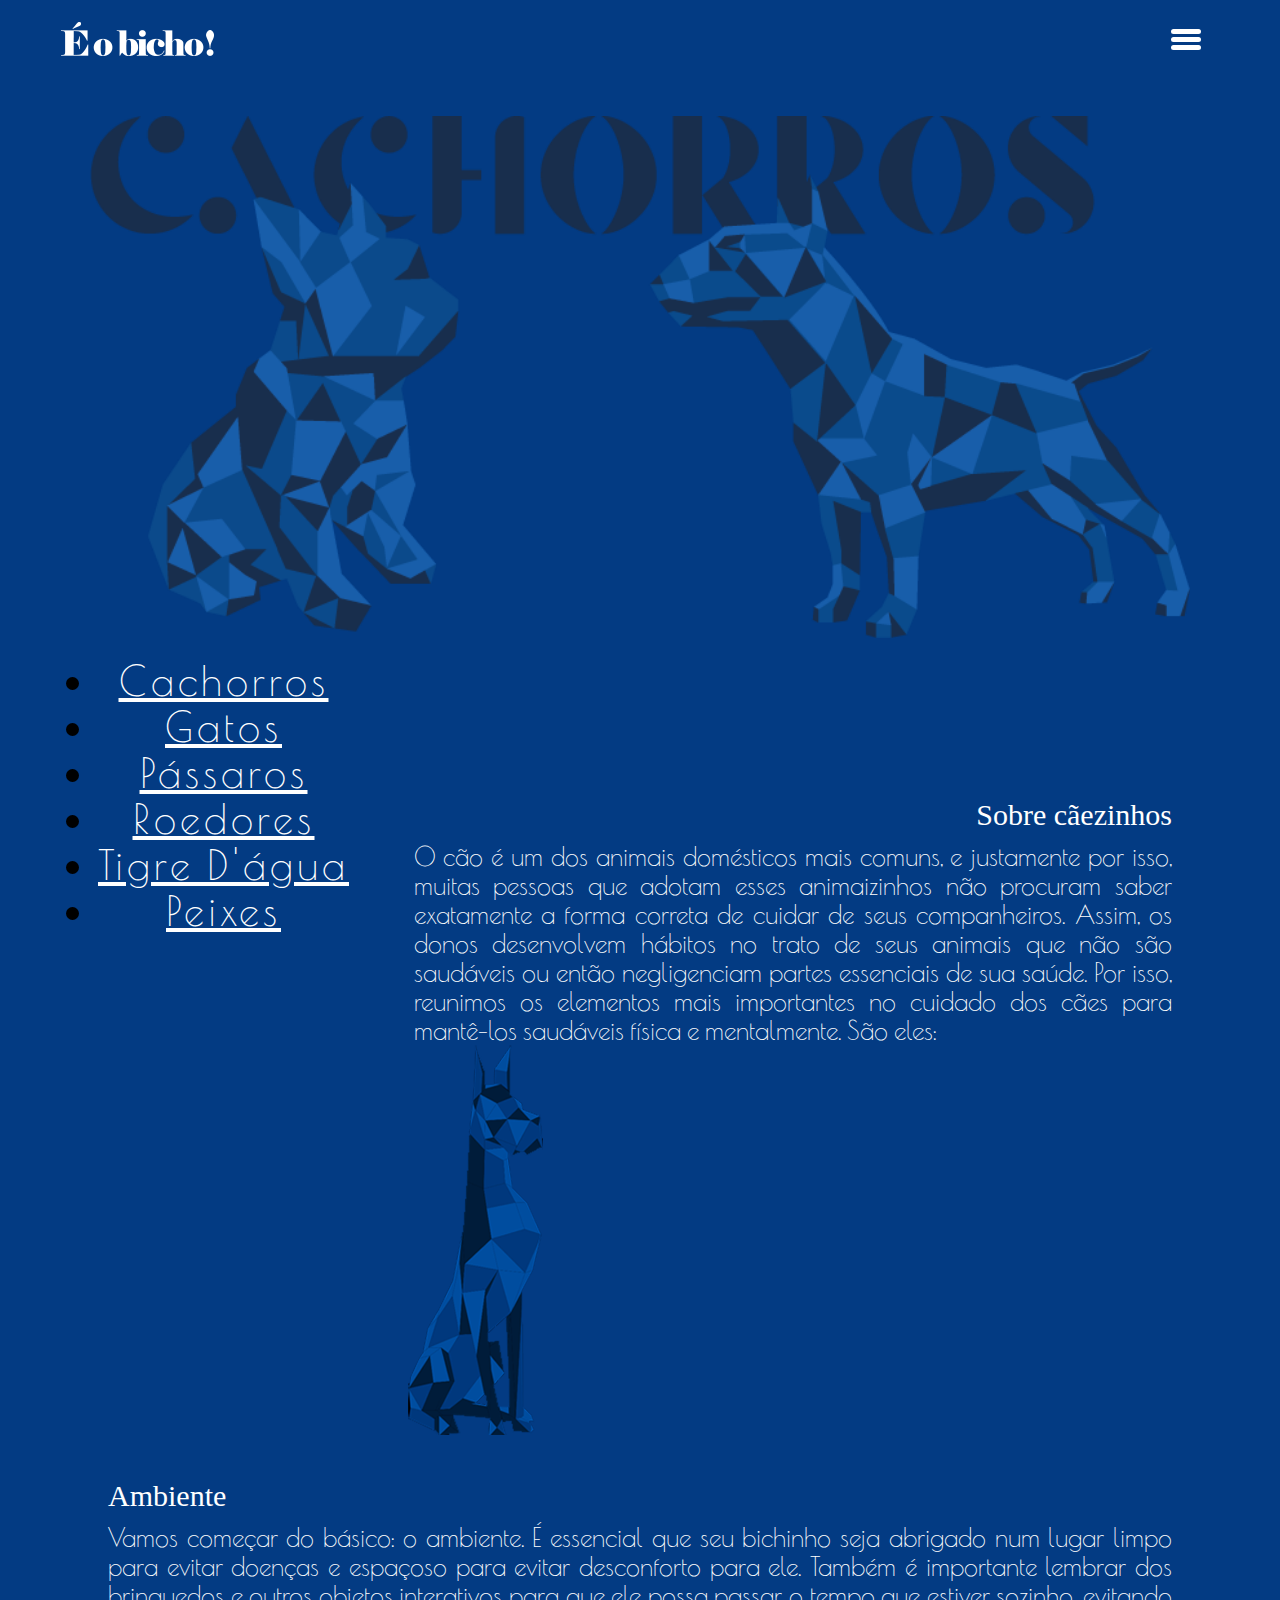
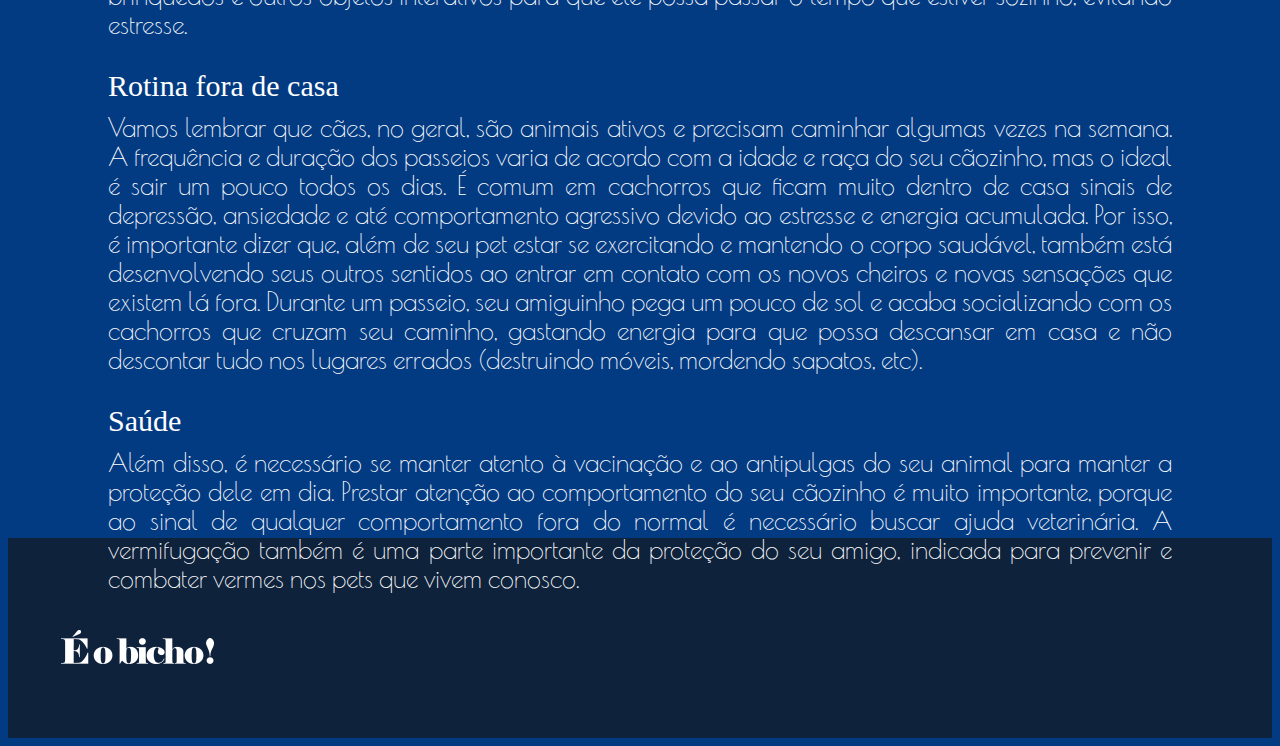
<file: ÉoBichão/index.html>
<!DOCTYPE html>
<head>
	<title>Cachorros</title>
	<link rel="stylesheet" href="https://cdn.jsdelivr.net/npm/bootstrap@4.5.3/dist/css/bootstrap.min.css" integrity="sha384-TX8t27EcRE3e/ihU7zmQxVncDAy5uIKz4rEkgIXeMed4M0jlfIDPvg6uqKI2xXr2" crossorigin="anonymous">
	<link rel="stylesheet" type="text/css" href="csscachorros.css" media="screen" />
	<link href="https://fonts.googleapis.com/css2?family=Poiret+One&display=swap" rel="stylesheet">
	<script src="https://ajax.googleapis.com/ajax/libs/jquery/3.5.1/jquery.min.js"></script>


	<style>
		.overlay {
			width: 100vw;
			height: 95vh;
			background: rgba(0, 0, 0, 0.9);
			position: absolute;
			z-index: 10;
			display: none;
			margin-top: 60px;
			color: #FFF;
			font-family: 'Poiret One';
			font-size: 40px;
	 		padding-left: 300px;
	 		padding-top: 100px;
			line-height: 100px;
		}
	</style>

	<script>
		$(function() {
			$('#menu-hamburguer #checkbox-menu').click(function() {
				$('.overlay').fadeToggle('fast');
			});
		});
	</script>

</head>

<body>

<div class="overlay">
	<ul>
			<li class="nav-item"><a class="nav-link active" href="quem somos.html">Quem Somos </a></li>
		<li class="nav-item"><a class="nav-link active" href="contato.html">Contato </a></li>
		<li class="nav-item"><a class="nav-link active" href="index.html" href="">Animais </a></li>
		<li class="nav-item"><a class="nav-link active" href="Ongs.html" href="">Ongs </a></li>
	</ul>

</div>

	<div class="logo">
		<img src="logo.png" alt="logo">
	</div>

<div  id="menu-hamburguer">
    <input type="checkbox" id="checkbox-menu">

    <label for="checkbox-menu">
      <span></span>
      <span></span>
      <span></span>
    </label>
 
</div>
	<img class="banner" src="cachorros.png" alt="cachorros">
	
  
	<div class="row-10 areamenu">
		<div class="col-12 areadomenu">
			<ul class="nav">
				<li class="nav-item">
					<a class="nav-link active" href="index.html"> Cachorros</a>
				</li>
				<li class="nav-item">
					<a class="nav-link active" href="gatos.html">Gatos</a>
				</li>
				<li class="nav-item">				
					<a class="nav-link active" href="passaros.html">Pássaros</a>
				</li>
				<li class="nav-item">
					<a class="nav-link active" href="roedores.html">Roedores</a>
				</li>
				<li class="nav-item">
					<a class="nav-link active" href="tigros.html">Tigre D'água</a>
				</li>
				<li class="nav-item">
					<a class="nav-link active" href="peixes.html">Peixes</a>
				</li>
			</ul>
		</div>
	</div>

		<div class="container-texto-1"> Sobre cãezinhos </div>
		<div class="container-texto-2">	O cão é um dos animais domésticos mais comuns,  e justamente por isso, muitas pessoas que adotam esses animaizinhos não procuram saber exatamente a forma correta de cuidar de seus companheiros. Assim, os donos desenvolvem hábitos no trato de seus animais que não são saudáveis ou então negligenciam partes essenciais de sua saúde. Por isso, reunimos os elementos mais importantes no cuidado dos cães para mantê-los saudáveis física e mentalmente. São eles:
		 </div>
	<div class="imagem-1">
		<img src="catioro.png" alt="cachorro papercraft">
		
	</div>

	<div class="container-texto-3"> Ambiente</div>
	<div class="container-texto-4">Vamos começar do básico: o ambiente. É essencial que seu bichinho seja abrigado num lugar limpo para evitar doenças e espaçoso para evitar desconforto para ele. Também é importante lembrar dos brinquedos e outros objetos interativos para que ele possa passar o tempo que estiver sozinho, evitando estresse.
</div>
<div class="texto-5">Rotina fora de casa</div>
<div class="texto-6">Vamos lembrar que cães, no geral, são animais ativos e precisam caminhar algumas vezes na semana. A frequência e duração dos passeios varia de acordo com a idade e raça do seu cãozinho, mas o ideal é sair um pouco todos os dias. É comum em cachorros que ficam muito dentro de casa sinais de depressão, ansiedade e até comportamento agressivo devido ao estresse e energia acumulada. Por isso, é importante dizer que, além de seu pet estar se exercitando e mantendo o corpo saudável, também está desenvolvendo seus outros sentidos ao entrar em contato com os novos cheiros e novas sensações que existem lá fora. Durante um passeio, seu amiguinho pega um pouco de sol e acaba socializando com os cachorros que cruzam seu caminho, gastando energia para que possa descansar em casa e não descontar tudo nos lugares errados (destruindo móveis, mordendo sapatos, etc).</div>
<div class="texto-7">Saúde</div>
<div class="texto-8">Além disso, é necessário se manter atento à vacinação e ao antipulgas do seu animal para manter a proteção dele em dia. Prestar atenção ao comportamento do seu cãozinho é muito importante, porque ao sinal de qualquer comportamento fora do normal é necessário buscar ajuda veterinária. A vermifugação também é uma parte importante da proteção do seu amigo, indicada para prevenir e combater vermes nos pets que vivem conosco.
</div>
<div class="rodape">
	<div class="logo2">
	<img src="logo.png" alt="logo">
	
</div> 
</div>
	
</body>


</html>
</file>
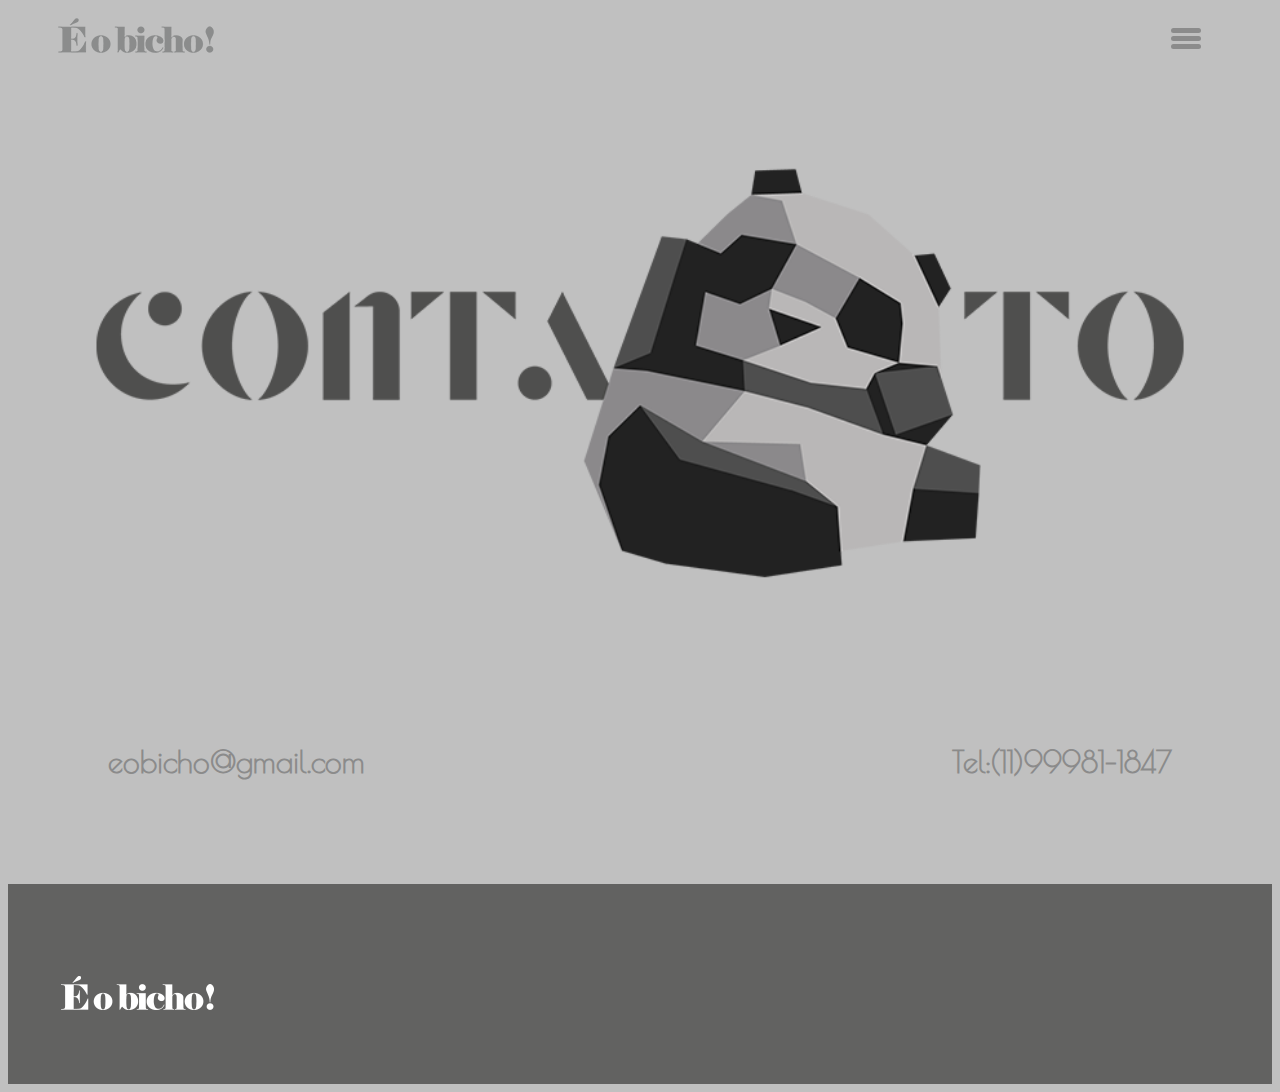
<file: ÉoBichão/contato.html>
<html>
<head>
<title> Contato </title>
<link rel="stylesheet" href="https://cdn.jsdelivr.net/npm/bootstrap@4.5.3/dist/css/bootstrap.min.css" integrity="sha384-TX8t27EcRE3e/ihU7zmQxVncDAy5uIKz4rEkgIXeMed4M0jlfIDPvg6uqKI2xXr2" crossorigin="anonymous">
	<link rel="stylesheet" type="text/css" href="cssquemsomos.css" media="screen" />
	<link href="https://fonts.googleapis.com/css2?family=Poiret+One&display=swap" rel="stylesheet">
<script src="https://ajax.googleapis.com/ajax/libs/jquery/3.5.1/jquery.min.js"></script>


	<style>
		.overlay {
			width: 100vw;
			height: 95vh;
			background: rgba(0, 0, 0, 0.9);
			position: absolute;
			z-index: 10;
			display: none;
			margin-top: 60px;
			color: #FFF;
			font-family: 'Poiret One';
			font-size: 40px;
	 		padding-left: 300px;
	 		padding-top: 100px;
			line-height: 100px;
		}
	</style>

	<script>
		$(function() {
			$('#menu-hamburguer #checkbox-menu').click(function() {
				$('.overlay').fadeToggle('fast');
			});
		});
	</script>

</head>
<body>
	<div class="overlay">
	<ul>
			<li class="nav-item"><a class="nav-link active" href="quem somos.html">Quem Somos </a></li>
		<li class="nav-item"><a class="nav-link active" href="contato.html">Contato </a></li>
		<li class="nav-item"><a class="nav-link active" href="index.html" href="">Animais </a></li>
		<li class="nav-item"><a class="nav-link active" href="Ongs.html" href="">Ongs </a></li>
	</ul>

</div>

	<div class="logo">
		<img src="logocinza.png" alt="logo">
	</div>

<div  id="menu-hamburguer">
    <input type="checkbox" id="checkbox-menu">

    <label for="checkbox-menu">
      <span></span>
      <span></span>
      <span></span>
    </label>
 
</div>
	<img class="banner" src="painel contato.png" alt="panda papercraft">
	<div class="container-texto-2"> <b>eobicho@gmail.com </b> </div><div class="container-texto-3"> <b>Tel:(11)99981-1847 </b></div>
<div class="rodape3">
	<div class="logo2">
	<img src="logo.png" alt="logo">
	
</div>
</div>
</body>
</html>
</file>
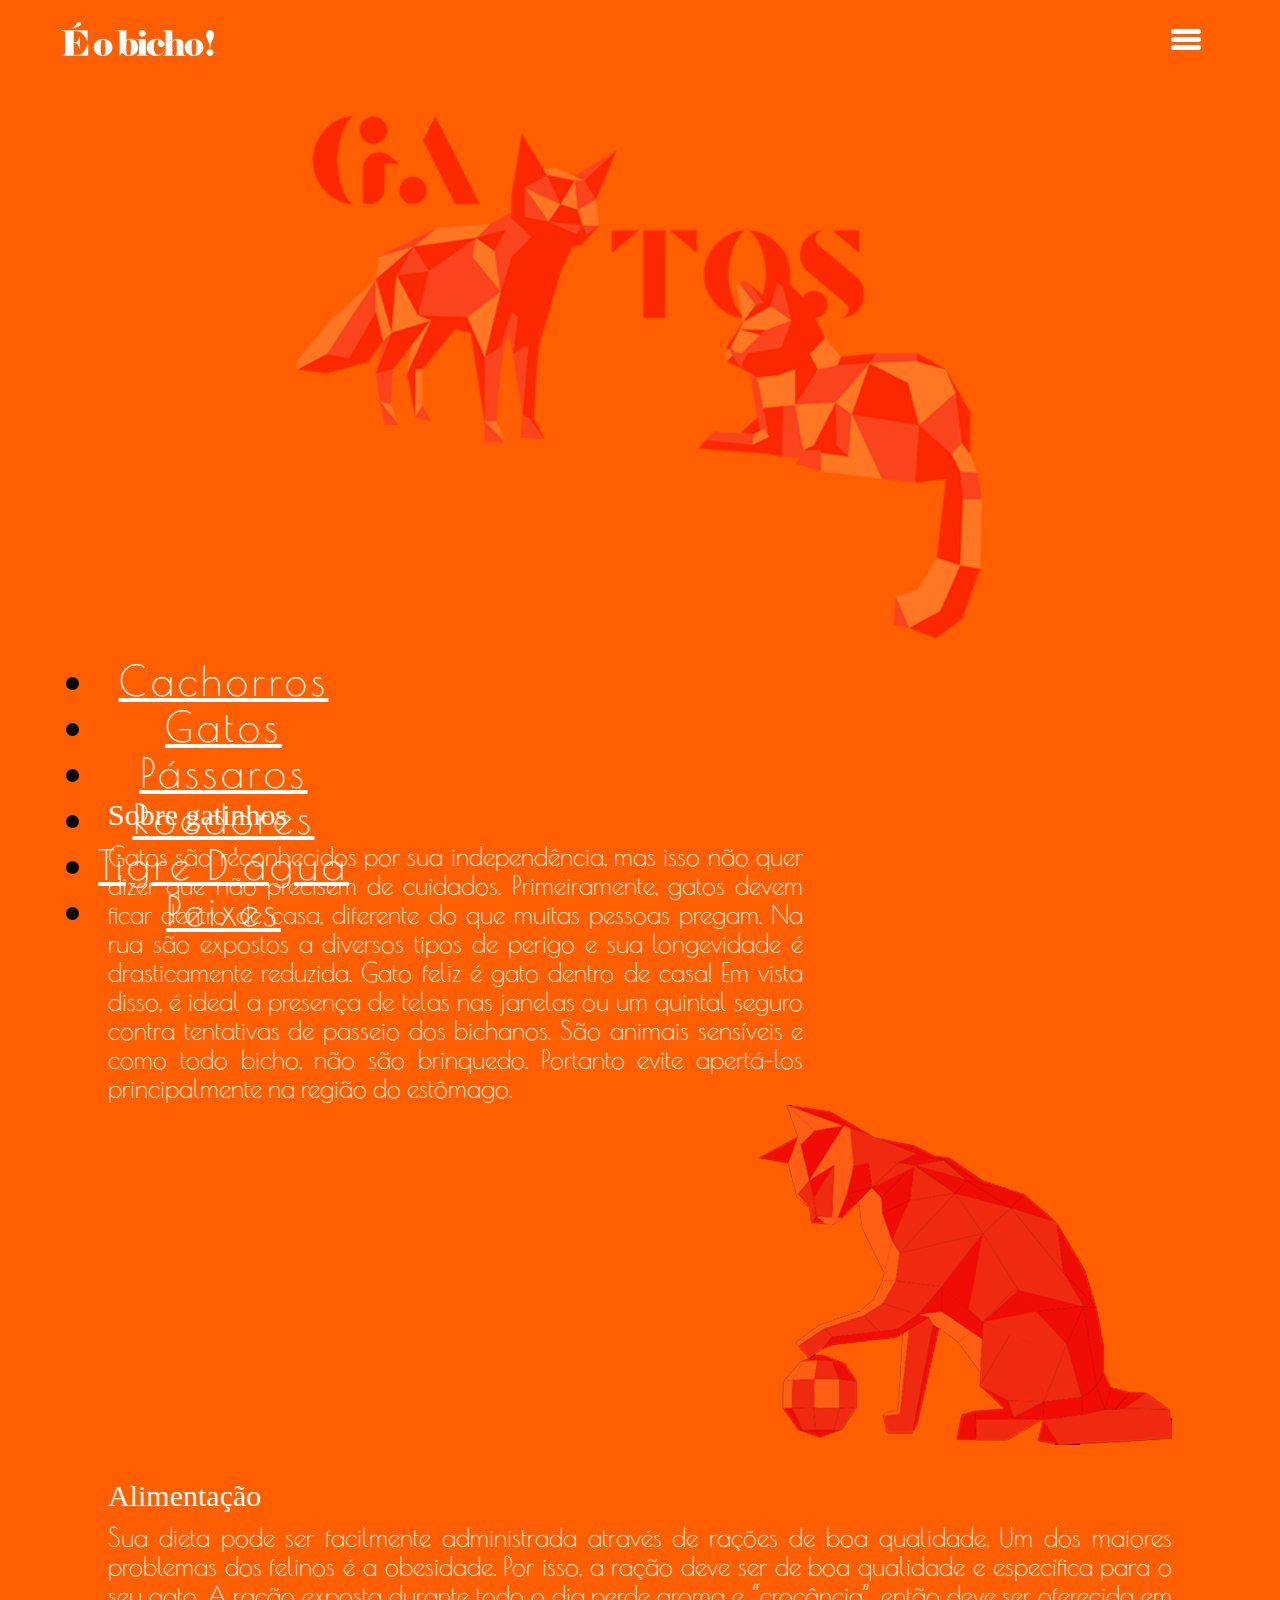
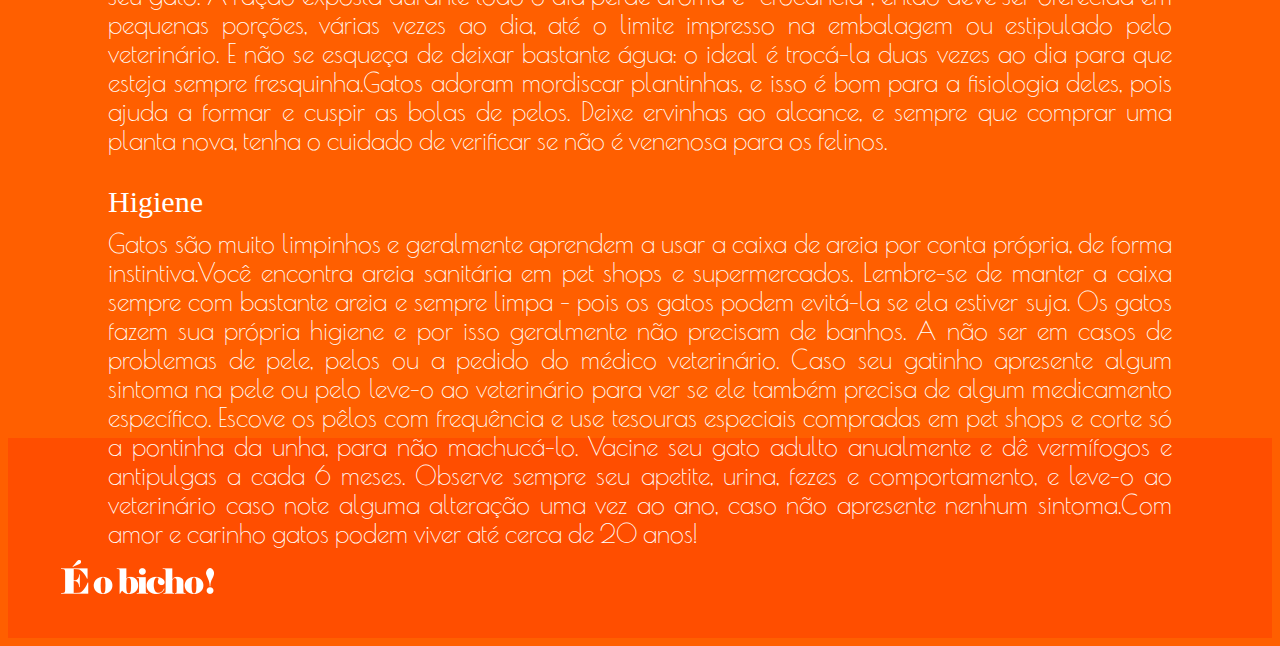
<file: ÉoBichão/gatos.html>
<!DOCTYPE html>
<head>
	<title>Gatos</title>
	<link rel="stylesheet" href="https://cdn.jsdelivr.net/npm/bootstrap@4.5.3/dist/css/bootstrap.min.css" integrity="sha384-TX8t27EcRE3e/ihU7zmQxVncDAy5uIKz4rEkgIXeMed4M0jlfIDPvg6uqKI2xXr2" crossorigin="anonymous">
	<link rel="stylesheet" type="text/css" href="cssgatos.css" media="screen" />
	<link href="https://fonts.googleapis.com/css2?family=Poiret+One&display=swap" rel="stylesheet">
<script src="https://ajax.googleapis.com/ajax/libs/jquery/3.5.1/jquery.min.js"></script>


	<style>
		.overlay {
			width: 100vw;
			height: 95vh;
			background: rgba(0, 0, 0, 0.9);
			position: absolute;
			z-index: 10;
			display: none;
			margin-top: 60px;
			color: white;
			font-family: 'Poiret One';
			font-size: 40px;
	 		padding-left: 300px;
	 		padding-top: 100px;
			line-height: 100px;
		}
	</style>

	<script>
		$(function() {
			$('#menu-hamburguer #checkbox-menu').click(function() {
				$('.overlay').fadeToggle('fast');
			});
		});
	</script>

</head>

<body>

<div class="overlay">
	<ul>
		<li class="nav-item"><a class="nav-link active" href="quem somos.html">Quem Somos </a></li>
		<li class="nav-item"><a class="nav-link active" href="contato.html">Contato </a></li>
		<li class="nav-item"><a class="nav-link active" href="index.html" href="">Animais </a></li>
		<li class="nav-item"><a class="nav-link active" href="Ongs.html" href="">Ongs </a></li>
	</ul>
</div>

	<div class="logo">
		<img src="logo.png" alt="logo">
	</div>

<div  id="menu-hamburguer">
    <input type="checkbox" id="checkbox-menu">

    <label for="checkbox-menu">
      <span></span>
      <span></span>
      <span></span>
    </label>
 
</div>
<img class="banner" src="painel gatos.png" alt="gatos">
	<div class="row-10 areamenu">
		<div class="col-12 areadomenu">
			<ul class="nav">
				<li class="nav-item">
					<a class="nav-link active" href="index.html"> Cachorros</a>
				</li>
				<li class="nav-item">
					<a class="nav-link active" href="gatos.html">Gatos</a>
				</li>
				<li class="nav-item">				
					<a class="nav-link active" href="passaros.html">Pássaros</a>
				</li>
				<li class="nav-item">
					<a class="nav-link active" href="roedores.html">Roedores</a>
				</li>
				<li class="nav-item">
					<a class="nav-link active" href="tigros.html">Tigre D'água</a>
				</li>
				<li class="nav-item">
					<a class="nav-link active" href="peixes.html">Peixes</a>
				</li>
			</ul>
		</div>
	</div>

		<div class="container-texto-1"> Sobre gatinhos </div>
		<div class="container-texto-2">Gatos são reconhecidos por sua independência, mas isso não quer dizer que não precisem de cuidados. Primeiramente, gatos devem ficar dentro de casa, diferente do que muitas pessoas pregam. Na rua são expostos a diversos tipos de perigo e sua longevidade é drasticamente reduzida. Gato feliz é gato dentro de casa! Em vista disso, é ideal a presença de telas nas janelas ou um quintal seguro contra tentativas de passeio dos bichanos. São animais sensíveis  e como todo bicho, não são brinquedo. Portanto evite apertá-los principalmente na região do estômago. </div>
		<div class="imagem-1">
		<img src="gato.png" alt="gato papercraft">
	</div>
<div class="container-texto-3"> Alimentação</div>
	<div class="container-texto-4">Sua dieta pode ser facilmente administrada através de rações de boa qualidade. Um dos maiores problemas dos felinos é a obesidade. Por isso, a ração deve ser de boa qualidade e específica para o seu gato. A ração exposta durante todo o dia perde aroma e “crocância”, então deve ser oferecida em pequenas porções, várias vezes ao dia, até o limite impresso na embalagem ou estipulado pelo veterinário. E não se esqueça de deixar bastante água: o ideal é trocá-la duas vezes ao dia para que esteja sempre fresquinha.Gatos adoram mordiscar plantinhas, e isso é bom para a fisiologia deles, pois ajuda a formar e cuspir as bolas de pelos. Deixe ervinhas ao alcance, e sempre que comprar uma planta nova, tenha o cuidado de verificar se não é venenosa para os felinos.</div>
	<div class="texto-5">Higiene</div>
<div class="texto-6">Gatos são muito limpinhos e geralmente aprendem a usar a caixa de areia por conta própria, de forma instintiva.Você encontra areia sanitária em pet shops e supermercados. Lembre-se de manter a caixa sempre com bastante areia e sempre limpa – pois os gatos podem evitá-la se ela estiver suja.
Os gatos fazem sua própria higiene e por isso geralmente não precisam de banhos. A não ser em casos de problemas de pele, pelos ou a pedido do médico veterinário.
Caso seu gatinho apresente algum sintoma na pele ou pelo leve-o ao veterinário para ver se ele também precisa de algum medicamento específico. Escove os pêlos com frequência e use tesouras especiais compradas em pet shops e corte só a pontinha da unha, para não machucá-lo.
 Vacine seu gato adulto anualmente e dê vermífogos e antipulgas a cada 6 meses. Observe sempre seu apetite, urina, fezes e comportamento, e leve-o ao veterinário caso note alguma alteração uma vez ao ano, caso não apresente nenhum sintoma.Com amor e carinho gatos podem viver até cerca de 20 anos!
</div>
<div class="rodape">
	<div class="logo2">
	<img src="logo.png" alt="logo">
	
</div>
</div>
</body>
</html>
</file>
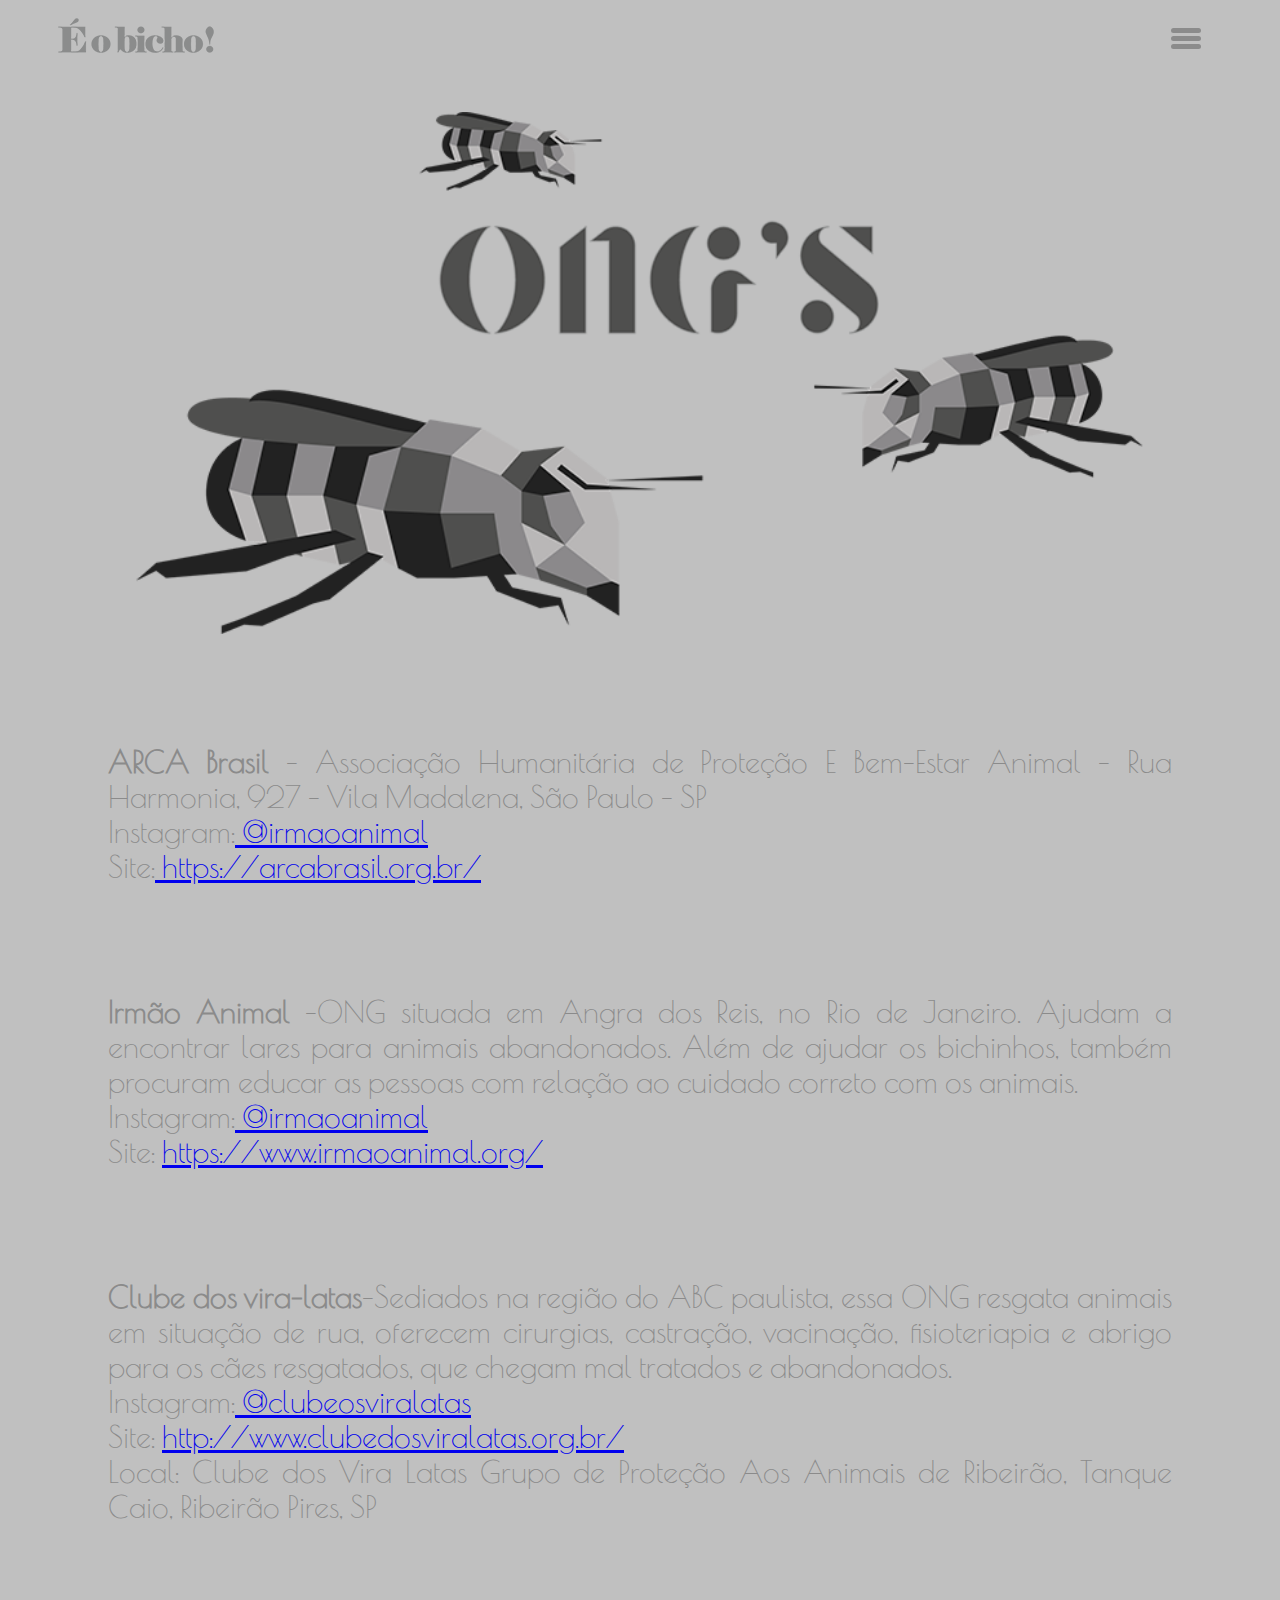
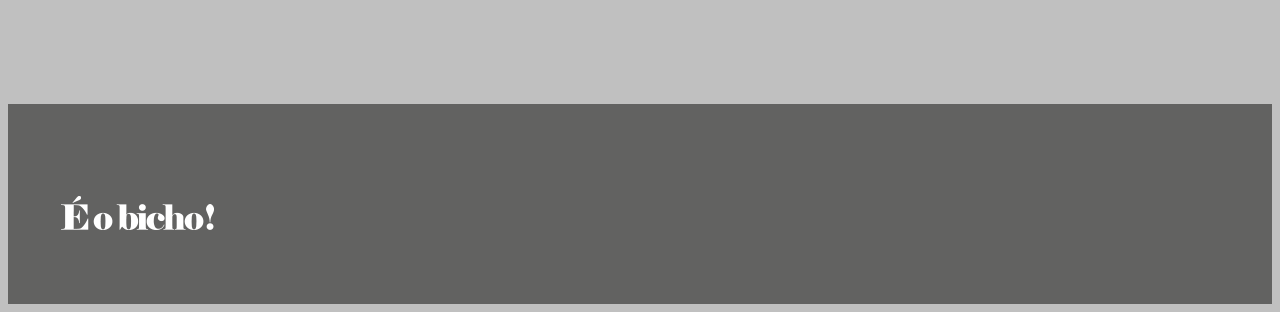
<file: ÉoBichão/ongs.html>
<html>
<head>
<title> Ongs </title>
<link rel="stylesheet" href="https://cdn.jsdelivr.net/npm/bootstrap@4.5.3/dist/css/bootstrap.min.css" integrity="sha384-TX8t27EcRE3e/ihU7zmQxVncDAy5uIKz4rEkgIXeMed4M0jlfIDPvg6uqKI2xXr2" crossorigin="anonymous">
	<link rel="stylesheet" type="text/css" href="cssquemsomos.css" media="screen" />
	<link href="https://fonts.googleapis.com/css2?family=Poiret+One&display=swap" rel="stylesheet">
<script src="https://ajax.googleapis.com/ajax/libs/jquery/3.5.1/jquery.min.js"></script>


	<style>
		.overlay {
			width: 100vw;
			height: 95vh;
			background: rgba(0, 0, 0, 0.9);
			position: absolute;
			z-index: 10;
			display: none;
			margin-top: 60px;
			color: #FFF;
			font-family: 'Poiret One';
			font-size: 40px;
	 		padding-left: 300px;
	 		padding-top: 100px;
			line-height: 100px;
		}
	</style>

	<script>
		$(function() {
			$('#menu-hamburguer #checkbox-menu').click(function() {
				$('.overlay').fadeToggle('fast');
			});
		});
	</script>

</head>
<body>
	<div class="overlay">
	<ul>
			<li class="nav-item"><a class="nav-link active" href="quem somos.html">Quem Somos </a></li>
		<li class="nav-item"><a class="nav-link active" href="contato.html">Contato </a></li>
		<li class="nav-item"><a class="nav-link active" href="index.html" href="">Animais </a></li>
		<li class="nav-item"><a class="nav-link active" href="Ongs.html" href="">Ongs </a></li>
	</ul>

</div>

	<div class="logo">
		<img src="logocinza.png" alt="logo">
	</div>

<div  id="menu-hamburguer">
    <input type="checkbox" id="checkbox-menu">

    <label for="checkbox-menu">
      <span></span>
      <span></span>
      <span></span>
    </label>
 
</div>
	<img class="banner" src="painel ongs.png" alt="abelha papercraft">
	<div class="container-texto-2"><b>ARCA Brasil </b> - Associação Humanitária de Proteção E Bem-Estar Animal - Rua Harmonia, 927 - Vila Madalena, São Paulo - SP <br/>
Instagram:<a href="https://instagram.com/arcabrasil?igshid=vutwgukozwb6"> @irmaoanimal </a><br/>
Site:<a href=" https://arcabrasil.org.br/"> https://arcabrasil.org.br/ </a></div>
<div class="container-texto-2"><b>Irmão Animal </b>-ONG situada em Angra dos Reis, no Rio de Janeiro. Ajudam a encontrar lares para animais abandonados. Além de ajudar os bichinhos, também procuram educar as pessoas com relação ao cuidado correto com os animais.<br/>

Instagram:<a href="https://instagram.com/irmaoanimal?igshid=gwdnql5nty6o"> @irmaoanimal </a><br/>
Site: <a href="https://www.irmaoanimal.org/">
https://www.irmaoanimal.org/ </a>
</div>
<div class="container-texto-2"><b>Clube dos vira-latas</b>-Sediados na região do ABC paulista, essa ONG resgata animais em situação de rua, oferecem cirurgias, castração, vacinação, fisioteriapia e abrigo para os cães resgatados, que chegam mal tratados e abandonados. <br/>
Instagram:<a href="https://instagram.com/clubedosviralatas?igshid=1f83d5oujni49"> @clubeosviralatas </a> <br/>
Site: <a href="https://www.irmaoanimal.org/"> http://www.clubedosviralatas.org.br/ </a> <br/>

Local: Clube dos Vira Latas Grupo de Proteção Aos Animais de Ribeirão, Tanque Caio, Ribeirão Pires, SP
</div>
<div class="rodape2">
	<div class="logo2">
	<img src="logo.png" alt="logo">
	
</div>
</div>
</body>
</html>
</file>
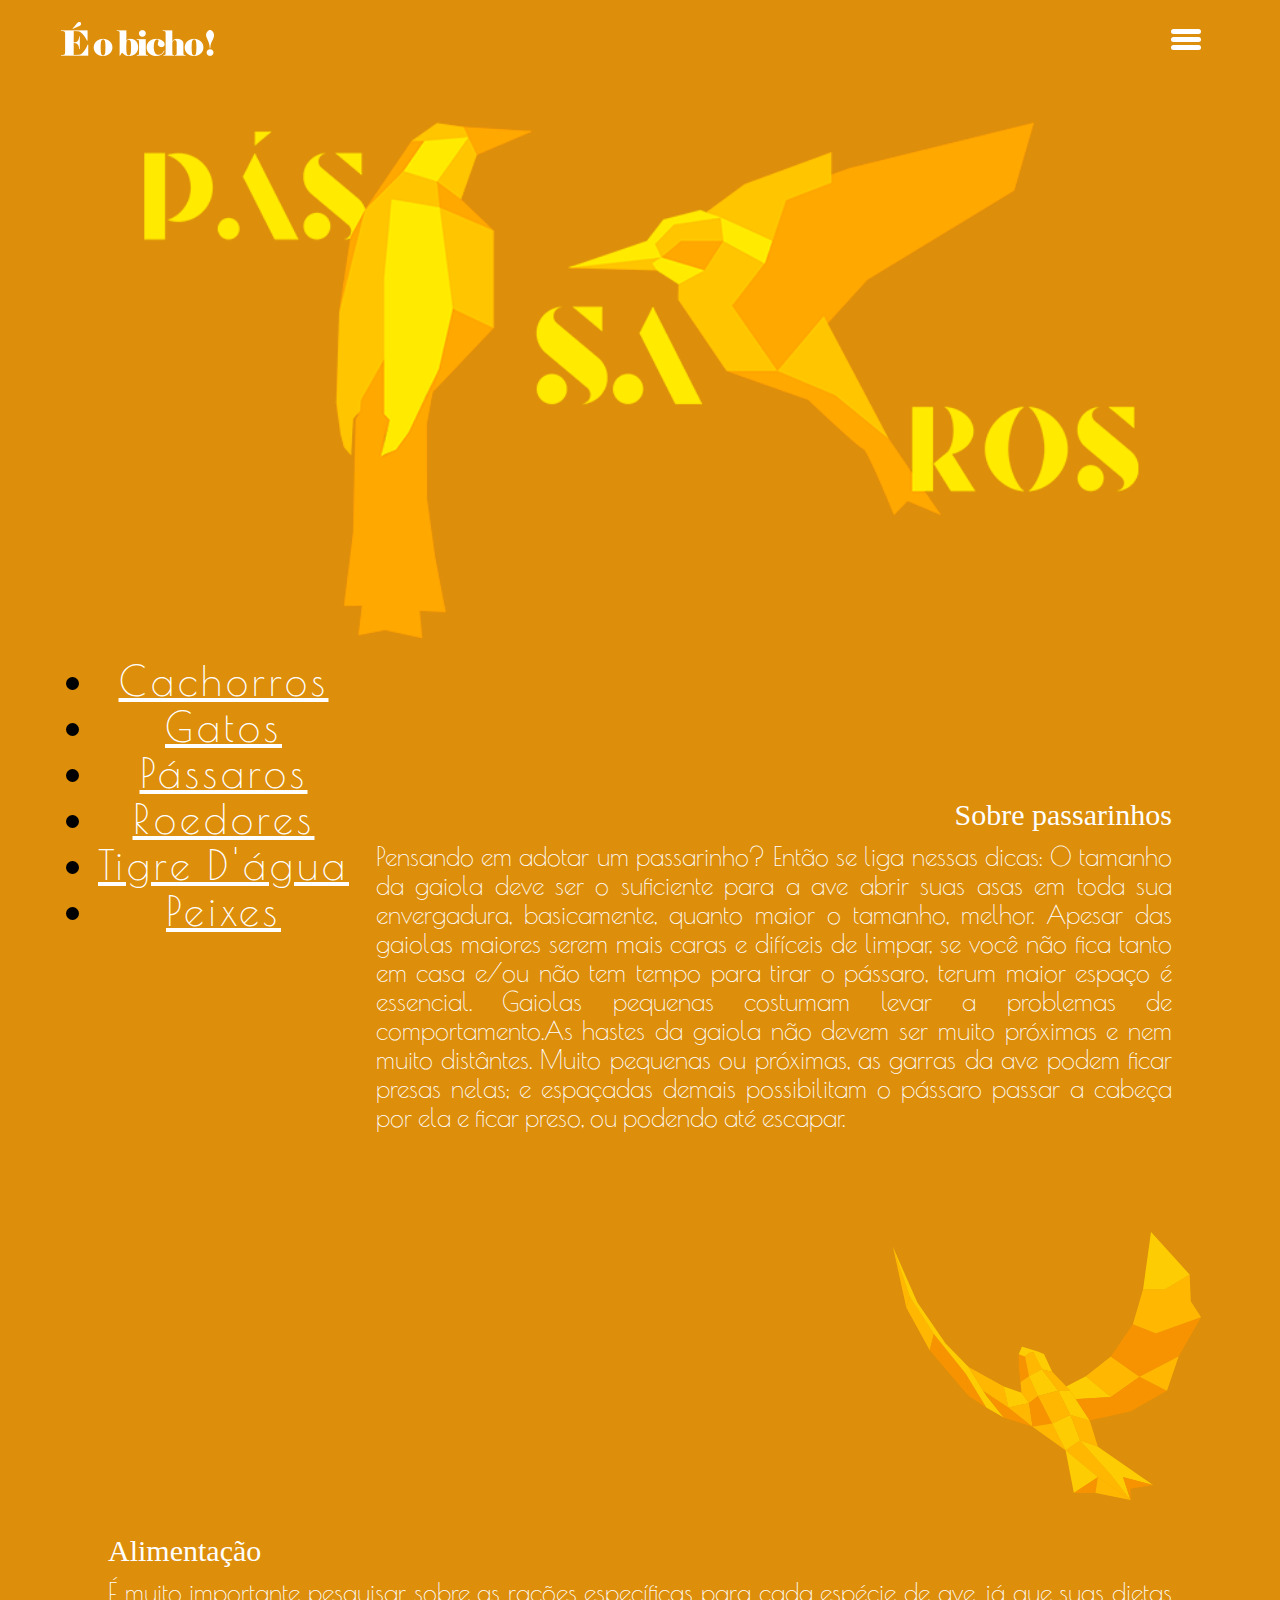
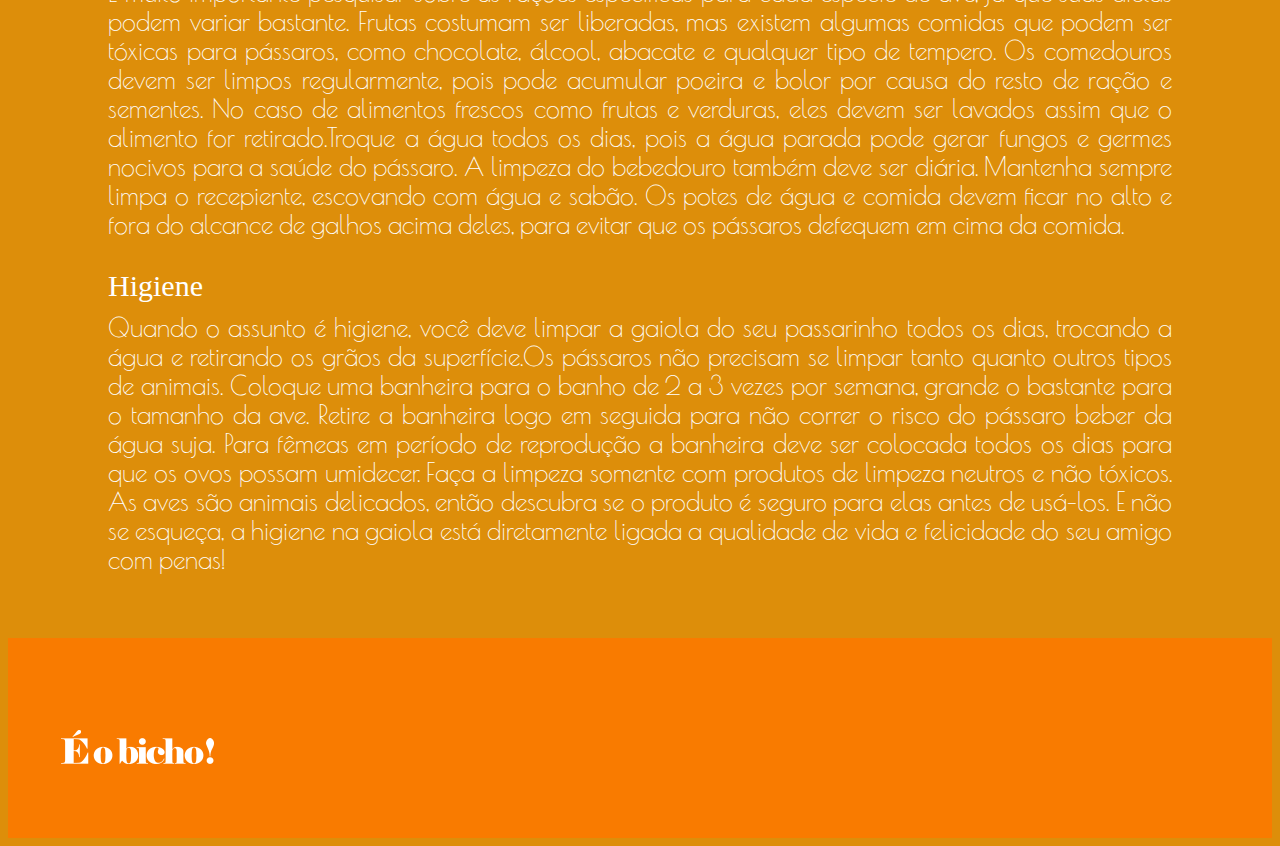
<file: ÉoBichão/passaros.html>
<!DOCTYPE html>
<head>
	<title>Pássaros</title>
	<link rel="stylesheet" href="https://cdn.jsdelivr.net/npm/bootstrap@4.5.3/dist/css/bootstrap.min.css" integrity="sha384-TX8t27EcRE3e/ihU7zmQxVncDAy5uIKz4rEkgIXeMed4M0jlfIDPvg6uqKI2xXr2" crossorigin="anonymous">
	<link rel="stylesheet" type="text/css" href="csspassaros.css" media="screen" />
	<link href="https://fonts.googleapis.com/css2?family=Poiret+One&display=swap" rel="stylesheet">
<script src="https://ajax.googleapis.com/ajax/libs/jquery/3.5.1/jquery.min.js"></script>


	<style>
		.overlay {
			width: 100vw;
			height: 95vh;
			background: rgba(0, 0, 0, 0.9);
			position: absolute;
			z-index: 10;
			display: none;
			margin-top: 60px;
			color: #FFF;
			font-family: 'Poiret One';
			font-size: 40px;
	 		padding-left: 300px;
	 		padding-top: 100px;
			line-height: 100px;
		}
	</style>

	<script>
		$(function() {
			$('#menu-hamburguer #checkbox-menu').click(function() {
				$('.overlay').fadeToggle('fast');
			});
		});
	</script>

</head>

<body>

<div class="overlay">
	<ul>
			<li class="nav-item"><a class="nav-link active" href="quem somos.html">Quem Somos </a></li>
		<li class="nav-item"><a class="nav-link active" href="contato.html">Contato </a></li>
		<li class="nav-item"><a class="nav-link active" href="index.html" href="">Animais </a></li>
		<li class="nav-item"><a class="nav-link active" href="Ongs.html" href="">Ongs </a></li>
	</ul>
</div>

	<div class="logo">
		<img src="logo.png" alt="logo">
	</div>

<div  id="menu-hamburguer">
    <input type="checkbox" id="checkbox-menu">

    <label for="checkbox-menu">
      <span></span>
      <span></span>
      <span></span>
    </label>
 
</div>
<img class="banner" src="painel passaros.png" alt="passaros">
	<div class="row-10 areamenu">
		<div class="col-12 areadomenu">
			<ul class="nav">
				<li class="nav-item">
					<a class="nav-link active" href="index.html"> Cachorros</a>
				</li>
				<li class="nav-item">
					<a class="nav-link active" href="gatos.html">Gatos</a>
				</li>
				<li class="nav-item">				
					<a class="nav-link active" href="passaros.html">Pássaros</a>
				</li>
				<li class="nav-item">
					<a class="nav-link active" href="roedores.html">Roedores</a>
				</li>
				<li class="nav-item">
					<a class="nav-link active" href="tigros.html">Tigre D'água</a>
				</li>
				<li class="nav-item">
					<a class="nav-link active" href="peixes.html">Peixes</a>
				</li>
			</ul>
		</div>
	</div>
	<div class="container-texto-1"> Sobre passarinhos </div>
		<div class="container-texto-2">	 
Pensando em adotar um passarinho? Então se liga nessas dicas: 
O tamanho da gaiola deve ser o suficiente para a ave abrir suas asas em toda sua envergadura, basicamente, quanto maior o tamanho, melhor. Apesar das gaiolas maiores serem mais caras e difíceis de limpar, se você não fica tanto em casa e/ou não tem tempo para tirar o pássaro, terum maior espaço é essencial. Gaiolas pequenas costumam levar a problemas de comportamento.As hastes da gaiola não devem ser muito próximas e nem muito distântes. Muito pequenas ou próximas, as garras da ave podem ficar presas nelas; e espaçadas demais possibilitam o pássaro passar a cabeça por ela e ficar preso, ou podendo até escapar.

		 </div>
	<div class="imagem-1">
		<img src="passaro1.png" alt="passaro papercraft">
		
	</div>
	<div class="container-texto-3"> Alimentação</div>
	<div class="container-texto-4">É muito importante pesquisar sobre as rações específicas para cada espécie de ave, já que suas dietas podem variar bastante. Frutas costumam ser liberadas, mas existem algumas comidas que podem ser tóxicas para pássaros, como chocolate, álcool, abacate e qualquer tipo de tempero. Os comedouros devem ser limpos regularmente, pois pode acumular poeira e bolor por causa do resto de ração e sementes. No caso de alimentos frescos como frutas e verduras, eles devem ser lavados assim que o alimento for retirado.Troque a água todos os dias, pois a água parada pode gerar fungos e germes nocivos para a saúde do pássaro. A limpeza do bebedouro também deve ser diária. Mantenha sempre limpa o recepiente, escovando com água e sabão. Os potes de água e comida devem ficar no alto e fora do alcance de galhos acima deles, para evitar que os pássaros defequem em cima da comida.
</div>
<div class="texto-5">Higiene</div>
<div class="texto-6"> Quando o assunto é higiene, você deve limpar a gaiola do seu passarinho todos os dias, trocando a água e retirando os grãos da superfície.Os pássaros não precisam se limpar tanto quanto outros tipos de animais. Coloque uma banheira para o banho de 2 a 3 vezes por semana, grande o bastante para o tamanho da ave. Retire a banheira logo em seguida para não correr o risco do pássaro beber da água suja. Para fêmeas em período de reprodução a banheira deve ser colocada todos os dias para que os ovos possam umidecer. Faça a limpeza somente com produtos de limpeza neutros e não tóxicos. As aves são animais delicados, então descubra se o produto é seguro para elas antes de usá-los.  E não se esqueça, a higiene na gaiola está diretamente ligada a qualidade de vida e felicidade do seu amigo com penas!
</div>
<div class="rodape">
	<div class="logo2">
	<img src="logo.png">
	
</div>
</div>
</body>
</html>
</file>
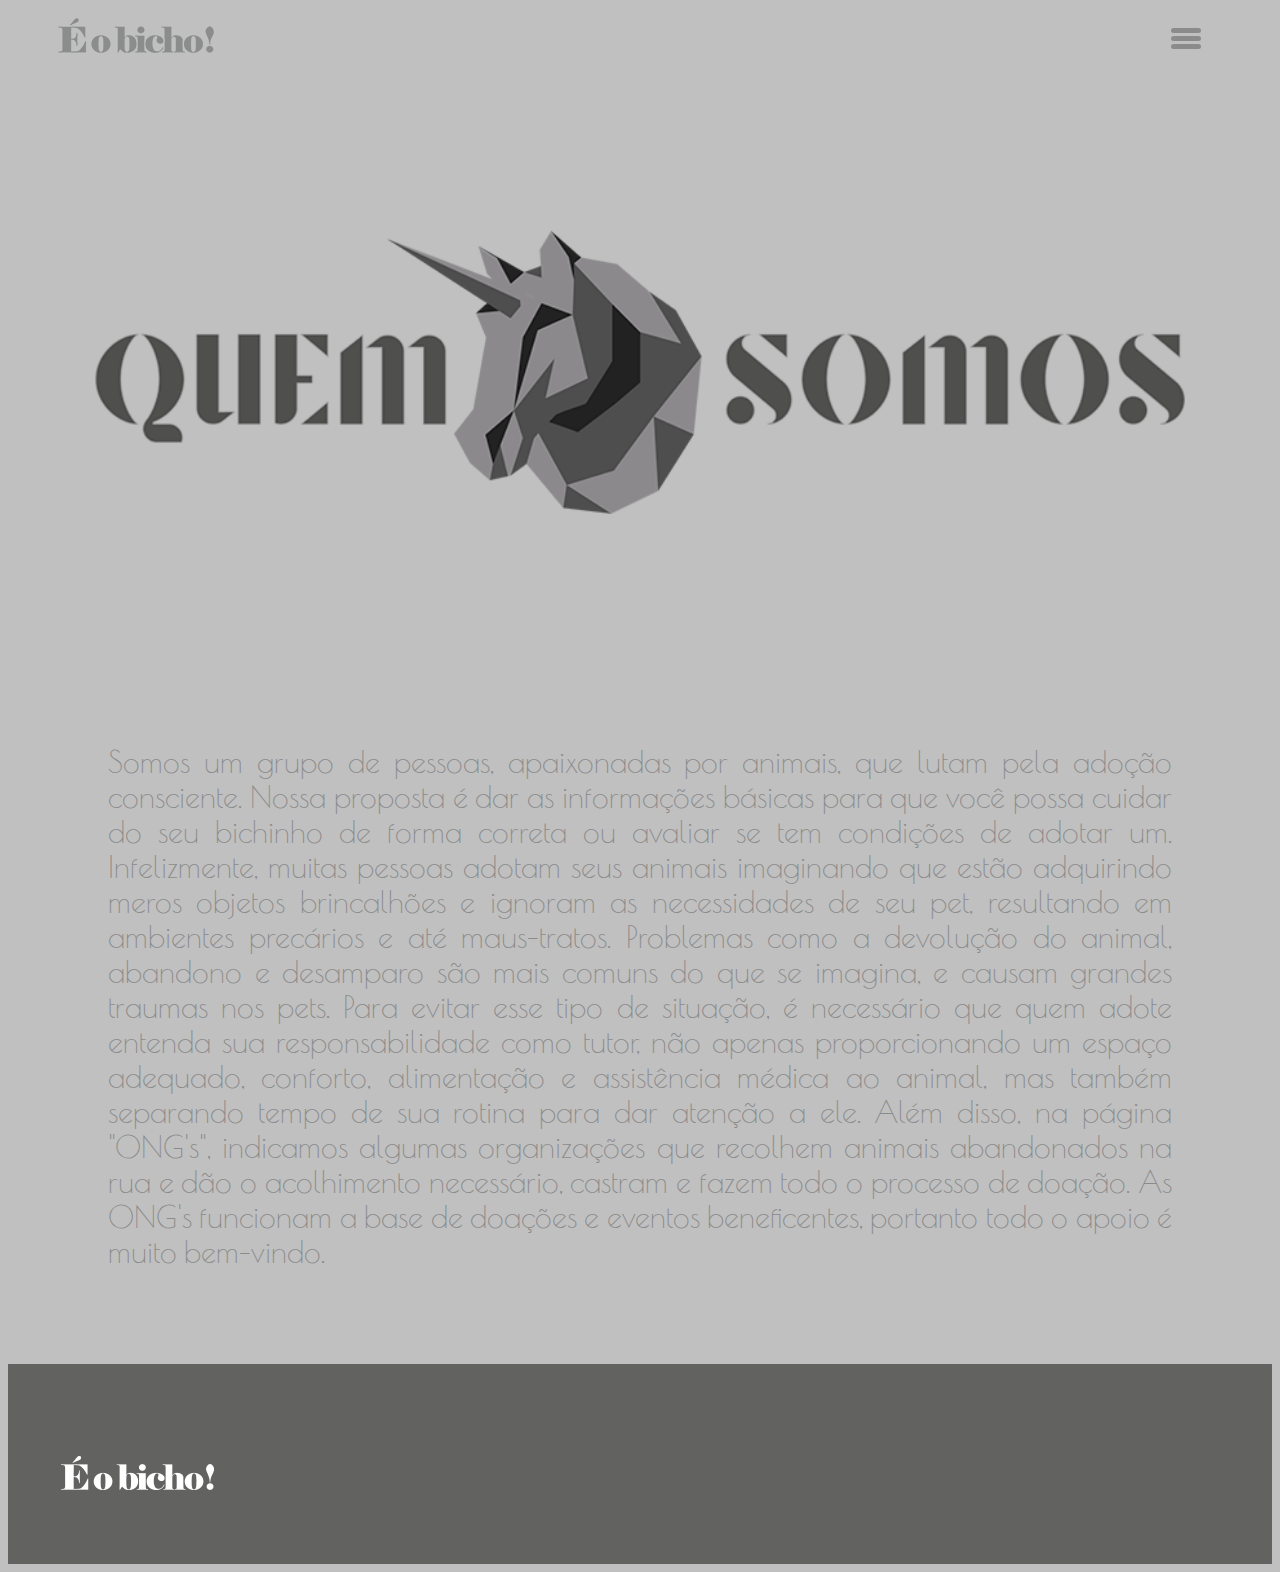
<file: ÉoBichão/quem somos.html>
<html>
<head>
<title> Quem somos </title>
<link rel="stylesheet" href="https://cdn.jsdelivr.net/npm/bootstrap@4.5.3/dist/css/bootstrap.min.css" integrity="sha384-TX8t27EcRE3e/ihU7zmQxVncDAy5uIKz4rEkgIXeMed4M0jlfIDPvg6uqKI2xXr2" crossorigin="anonymous">
	<link rel="stylesheet" type="text/css" href="cssquemsomos.css" media="screen" />
	<link href="https://fonts.googleapis.com/css2?family=Poiret+One&display=swap" rel="stylesheet">
<script src="https://ajax.googleapis.com/ajax/libs/jquery/3.5.1/jquery.min.js"></script>


	<style>
		.overlay {
			width: 100vw;
			height: 95vh;
			background: rgba(0, 0, 0, 0.9);
			position: absolute;
			z-index: 10;
			display: none;
			margin-top: 60px;
			color: #FFF;
			font-family: 'Poiret One';
			font-size: 40px;
	 		padding-left: 300px;
	 		padding-top: 100px;
			line-height: 100px;
		}
	</style>

	<script>
		$(function() {
			$('#menu-hamburguer #checkbox-menu').click(function() {
				$('.overlay').fadeToggle('fast');
			});
		});
	</script>

</head>
<body>
	<div class="overlay">
	<ul>
		<li href="quem somos.html">Quem Somos</li>
		<li href="">Contato</li>
		<li href="">Adoção</li>
		<li href="">Ongs</li>
	</ul>

</div>

	<div class="logo">
		<img src="logocinza.png" alt="logo">
	</div>

<div  id="menu-hamburguer">
    <input type="checkbox" id="checkbox-menu">

    <label for="checkbox-menu">
      <span></span>
      <span></span>
      <span></span>
    </label>
 
</div>
	<img class="banner" src="painel quem somos.png" alt="unicornio papercraft">
	<div class="container-texto-2">Somos um grupo de pessoas, apaixonadas por animais, que lutam pela adoção consciente. Nossa proposta é dar as informações básicas para que você possa cuidar do seu bichinho de forma correta ou avaliar se tem condições de adotar um. Infelizmente, muitas pessoas adotam seus animais imaginando que estão adquirindo meros objetos brincalhões e ignoram as necessidades de seu pet, resultando em ambientes precários e até maus-tratos. Problemas como a devolução do animal, abandono e desamparo são mais comuns do que se imagina, e causam grandes traumas nos pets.
Para evitar esse tipo de situação, é necessário que quem adote entenda sua responsabilidade como tutor, não apenas proporcionando um espaço adequado, conforto, alimentação e assistência médica ao animal, mas também separando tempo de sua rotina para dar atenção a ele. 
Além disso, na página "ONG's", indicamos algumas organizações que recolhem animais abandonados na rua e dão o acolhimento necessário, castram e fazem todo o processo de doação. As ONG's funcionam a base de doações e eventos beneficentes, portanto todo o apoio é muito bem-vindo. </div>
<div class="rodape">
	<div class="logo2">
	<img src="logo.png" alt="logo">
	
</div>
</div>
</body>
</html>
</file>
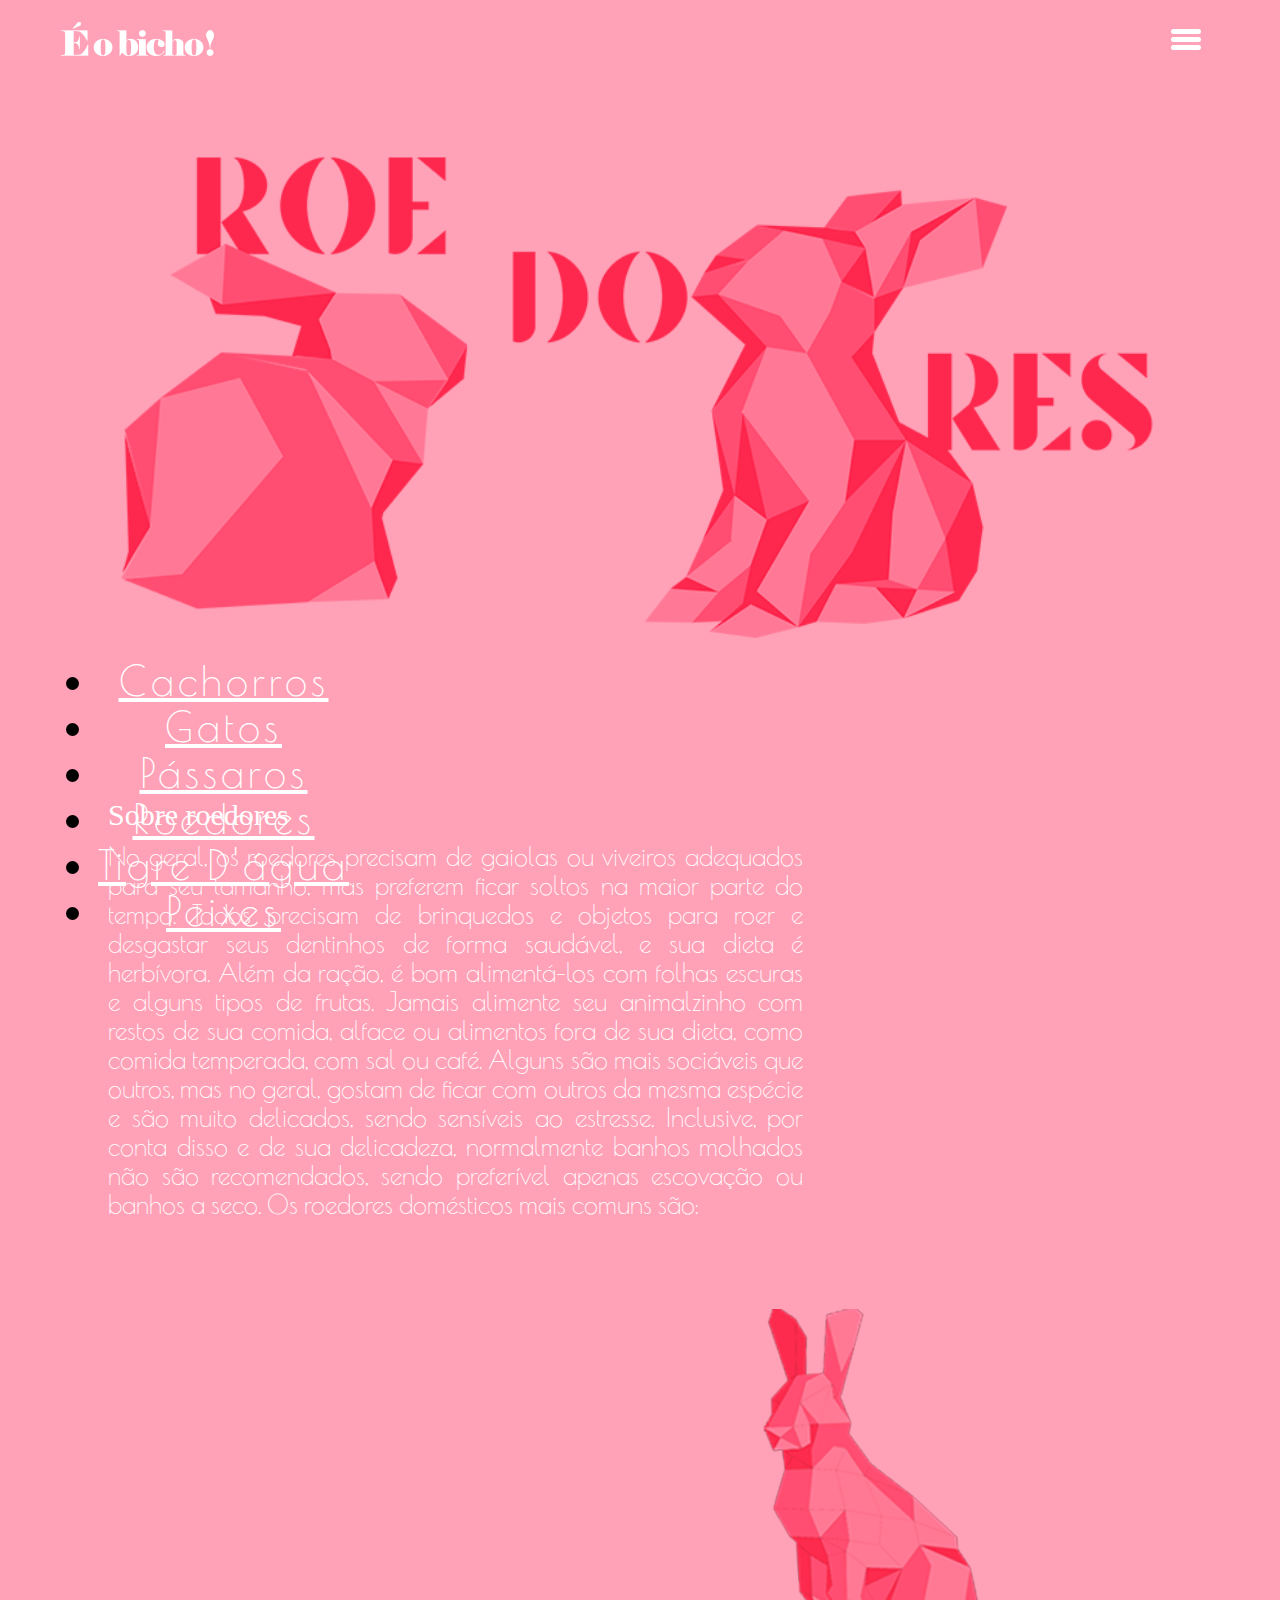
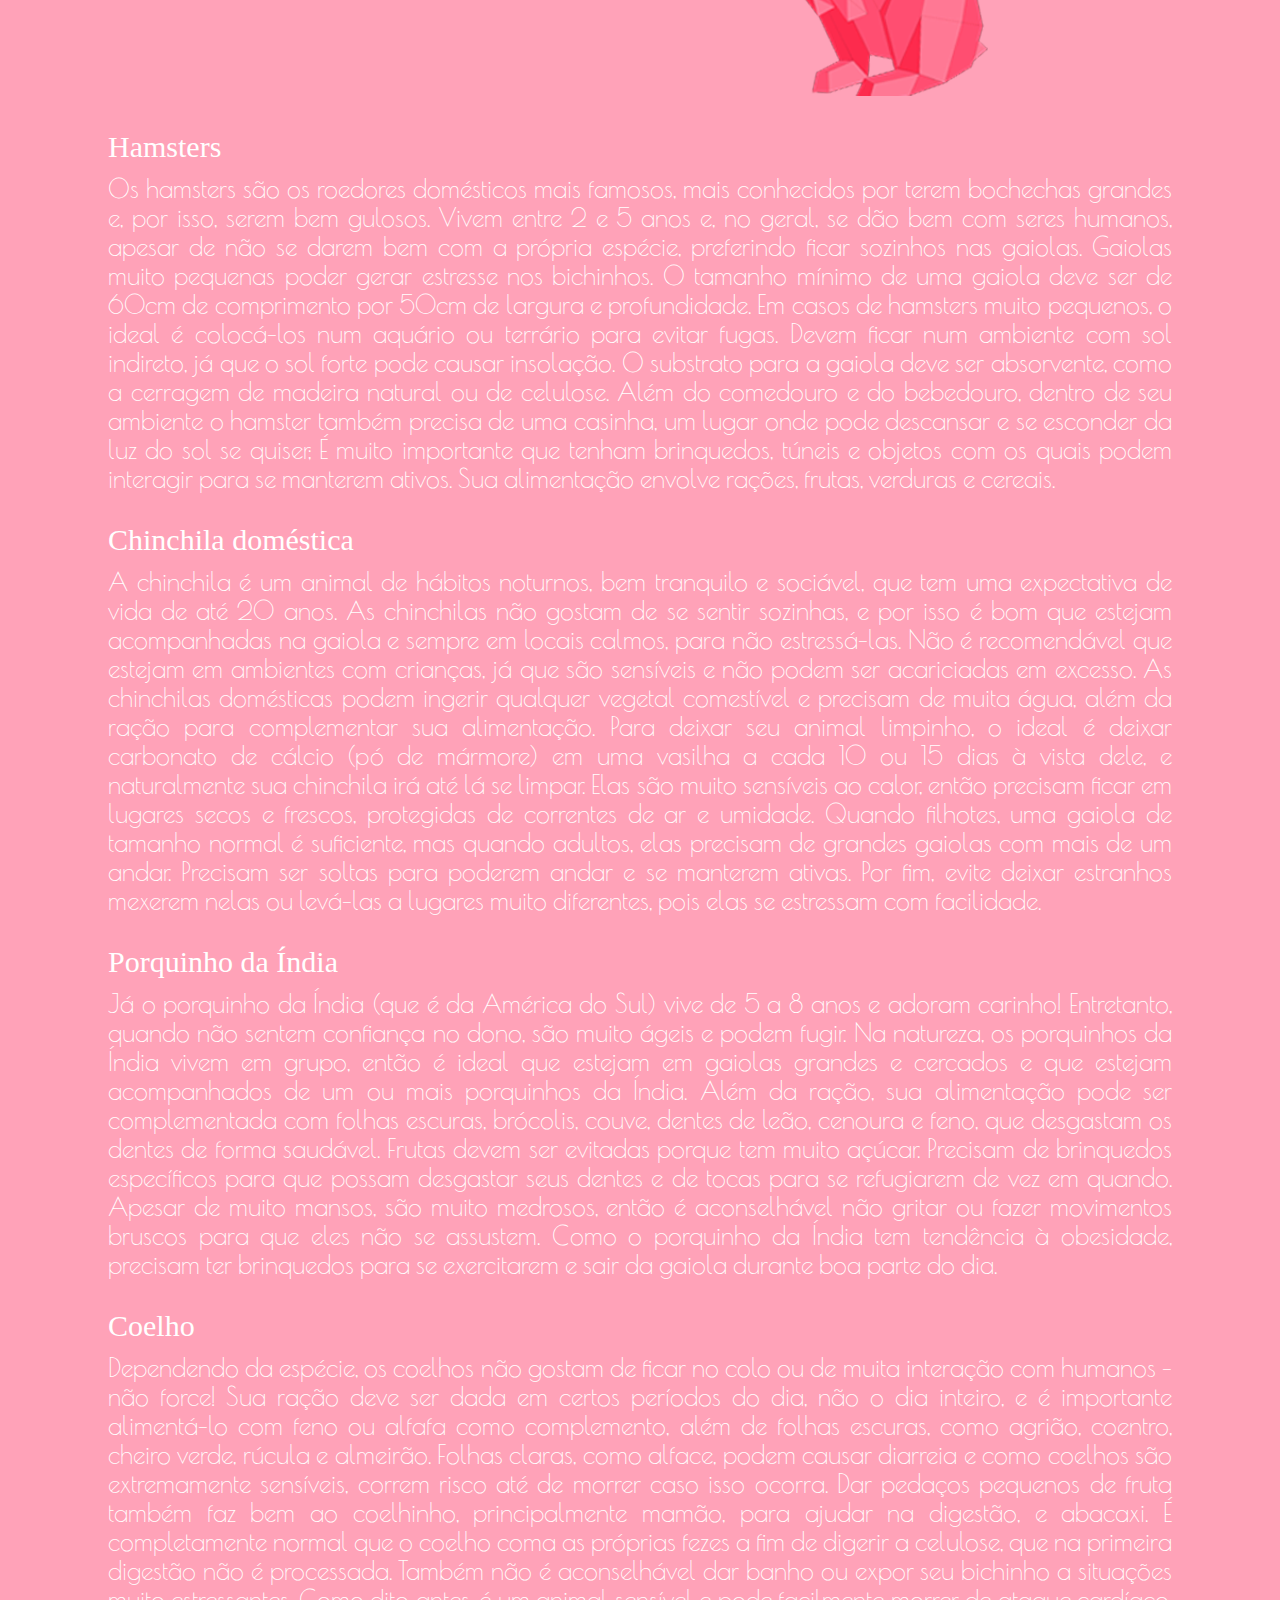
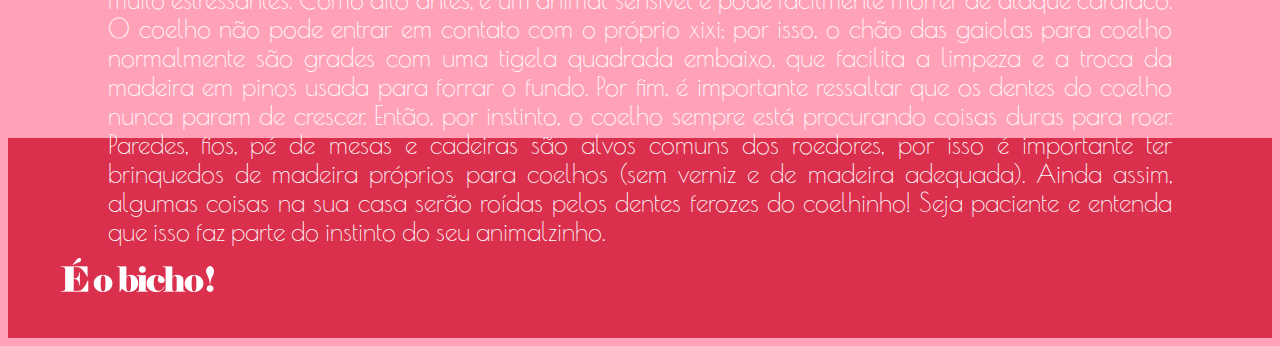
<file: ÉoBichão/roedores.html>
<!DOCTYPE html>
<head>
	<title>Roedores</title>
	<link rel="stylesheet" href="https://cdn.jsdelivr.net/npm/bootstrap@4.5.3/dist/css/bootstrap.min.css" integrity="sha384-TX8t27EcRE3e/ihU7zmQxVncDAy5uIKz4rEkgIXeMed4M0jlfIDPvg6uqKI2xXr2" crossorigin="anonymous">
	<link rel="stylesheet" type="text/css" href="cssroedores.css" media="screen" />
	<link href="https://fonts.googleapis.com/css2?family=Poiret+One&display=swap" rel="stylesheet">
<script src="https://ajax.googleapis.com/ajax/libs/jquery/3.5.1/jquery.min.js"></script>


	<style>
		.overlay {
			width: 100vw;
			height: 95vh;
			background: rgba(0, 0, 0, 0.9);
			position: absolute;
			z-index: 10;
			display: none;
			margin-top: 60px;
			color: #FFF;
			font-family: 'Poiret One';
			font-size: 40px;
	 		padding-left: 300px;
	 		padding-top: 100px;
			line-height: 100px;
		}
	</style>

	<script>
		$(function() {
			$('#menu-hamburguer #checkbox-menu').click(function() {
				$('.overlay').fadeToggle('fast');
			});
		});
	</script>

</head>

<body>

<div class="overlay">
	<ul>
			<li class="nav-item"><a class="nav-link active" href="quem somos.html">Quem Somos </a></li>
		<li class="nav-item"><a class="nav-link active" href="contato.html">Contato </a></li>
		<li class="nav-item"><a class="nav-link active" href="index.html" href="">Animais </a></li>
		<li class="nav-item"><a class="nav-link active" href="Ongs.html" href="">Ongs </a></li>
	</ul>
</div>

	<div class="logo">
		<img src="logo.png" alt="logo">
	</div>

<div  id="menu-hamburguer">
    <input type="checkbox" id="checkbox-menu">

    <label for="checkbox-menu">
      <span></span>
      <span></span>
      <span></span>
    </label>
 
</div>
<img class="banner" src="painel roedores.png" alt="roedores">
	<div class="row-10 areamenu">
		<div class="col-12 areadomenu">
			<ul class="nav">
				<li class="nav-item">
					<a class="nav-link active" href="index.html"> Cachorros</a>
				</li>
				<li class="nav-item">
					<a class="nav-link active" href="gatos.html">Gatos</a>
				</li>
				<li class="nav-item">				
					<a class="nav-link active" href="passaros.html">Pássaros</a>
				</li>
				<li class="nav-item">
					<a class="nav-link active" href="roedores.html">Roedores</a>
				</li>
				<li class="nav-item">
					<a class="nav-link active" href="tigros.html">Tigre D'água</a>
				</li>
				<li class="nav-item">
					<a class="nav-link active" href="peixes.html">Peixes</a>
				</li>
			</ul>
		</div>
	</div>

		<div class="container-texto-1"> Sobre roedores </div>
		<div class="container-texto-2">No geral, os roedores precisam de gaiolas ou viveiros adequados para seu tamanho, mas preferem ficar soltos na maior parte do tempo. Todos precisam de brinquedos e objetos para roer e desgastar seus dentinhos de forma saudável, e sua dieta é herbívora. Além da ração, é bom alimentá-los com folhas escuras e alguns tipos de frutas. Jamais alimente seu animalzinho com restos de sua comida, alface ou alimentos fora de sua dieta, como comida temperada, com sal ou café. Alguns são mais sociáveis que outros, mas no geral, gostam de ficar com outros da mesma espécie e são muito delicados, sendo sensíveis ao estresse. Inclusive, por conta disso e de sua delicadeza, normalmente banhos molhados não são recomendados, sendo preferível apenas escovação ou banhos a seco.
Os roedores domésticos mais comuns são:
 </div>
		<div class="imagem-1">
		<img src="roedor.png" alt="roedor papercraft">
	</div>
	<div class="container-texto-3"> Hamsters</div>
	<div class="container-texto-4">Os hamsters são os roedores domésticos mais famosos, mais conhecidos por terem bochechas grandes e, por isso, serem bem gulosos. Vivem entre 2 e 5 anos e, no geral, se dão bem com seres humanos, apesar de não se darem bem com a própria espécie, preferindo ficar sozinhos nas gaiolas.
Gaiolas muito pequenas poder gerar estresse nos bichinhos. O tamanho mínimo de uma gaiola deve ser de 60cm de comprimento por 50cm de largura e profundidade. Em casos de hamsters muito pequenos, o ideal é colocá-los num aquário ou terrário para evitar fugas. Devem ficar num ambiente com sol indireto, já que o sol forte pode causar insolação.
O substrato para a gaiola deve ser absorvente, como a cerragem de madeira natural ou de celulose. Além do comedouro e do bebedouro, dentro de seu ambiente o hamster também precisa de uma casinha, um lugar onde pode descansar e se esconder da luz do sol se quiser;
É muito importante que tenham brinquedos, túneis e objetos com os quais podem interagir para se manterem ativos. Sua alimentação envolve rações, frutas, verduras e cereais.</div>
	<div class="texto-5">Chinchila doméstica</div>
<div class="texto-6">A chinchila é um animal de hábitos noturnos, bem tranquilo e sociável, que tem uma expectativa de vida de até 20 anos. As chinchilas não gostam de se sentir sozinhas, e por isso é bom que estejam acompanhadas na gaiola e sempre em locais calmos, para não estressá-las. Não é recomendável que estejam em ambientes com crianças, já que são sensíveis e não podem ser acariciadas em excesso. 
As chinchilas domésticas podem ingerir qualquer vegetal comestível e precisam de muita água, além da ração para complementar sua alimentação. Para deixar seu animal limpinho, o ideal é deixar carbonato de cálcio (pó de mármore) em uma vasilha a cada 10 ou 15 dias à vista dele, e naturalmente sua chinchila irá até lá se limpar.
Elas são muito sensíveis ao calor, então precisam ficar em lugares secos e frescos, protegidas de correntes de ar e umidade. Quando filhotes, uma gaiola de tamanho normal é suficiente, mas quando adultos, elas precisam de grandes gaiolas com mais de um andar. Precisam ser soltas para poderem andar e se manterem ativas. Por fim, evite deixar estranhos mexerem nelas ou levá-las a lugares muito diferentes, pois elas se estressam com facilidade.
</div>
<div class="texto-5">Porquinho da Índia</div>
<div class="texto-6">Já o porquinho da Índia (que é da América do Sul) vive de 5 a 8 anos e adoram carinho! Entretanto, quando não sentem confiança no dono, são muito ágeis e podem fugir. Na natureza, os porquinhos da Índia vivem em grupo, então é ideal que estejam em gaiolas grandes e cercados e que estejam acompanhados de um ou mais porquinhos da Índia.
Além da ração, sua alimentação pode ser complementada com folhas escuras, brócolis, couve, dentes de leão, cenoura e feno, que desgastam os dentes de forma saudável. Frutas devem ser evitadas porque tem muito açúcar.
Precisam de brinquedos específicos para que possam desgastar seus dentes e de tocas para se refugiarem de vez em quando. Apesar de muito mansos, são muito medrosos, então é aconselhável não gritar ou fazer movimentos bruscos para que eles não se assustem. Como o porquinho da Índia tem tendência à obesidade, precisam ter brinquedos para se exercitarem e sair da gaiola durante boa parte do dia.
</div>
<div class="texto-5">Coelho</div>
<div class="texto-6">Dependendo da espécie, os coelhos não gostam de ficar no colo ou de muita interação com humanos - não force! Sua ração deve ser dada em certos períodos do dia, não o dia inteiro, e é importante alimentá-lo com feno ou alfafa como complemento, além de folhas escuras, como agrião, coentro, cheiro verde, rúcula e almeirão. Folhas claras, como alface, podem causar diarreia e como coelhos são extremamente sensíveis, correm risco até de morrer caso isso ocorra. Dar pedaços pequenos de fruta também faz bem ao coelhinho, principalmente mamão, para ajudar na digestão, e abacaxi. É completamente normal que o coelho coma as próprias fezes a fim de digerir a celulose, que na primeira digestão não é processada.
Também não é aconselhável dar banho ou expor seu bichinho a situações muito estressantes. Como dito antes, é um animal sensível e pode facilmente morrer de ataque cardíaco.
O coelho não pode entrar em contato com o próprio xixi; por isso, o chão das gaiolas para coelho normalmente são grades com uma tigela quadrada embaixo, que facilita a limpeza e a troca da madeira em pinos usada para forrar o fundo.
Por fim, é importante ressaltar que os dentes do coelho nunca param de crescer. Então, por instinto, o coelho sempre está procurando coisas duras para roer. Paredes, fios, pé de mesas e cadeiras são alvos comuns dos roedores, por isso é importante ter brinquedos de madeira próprios para coelhos (sem verniz e de madeira adequada). Ainda assim, algumas coisas na sua casa serão roídas pelos dentes ferozes do coelhinho! Seja paciente e entenda que isso faz parte do instinto do seu animalzinho.
</div>
<div class="rodape">
	<div class="logo2">
	<img src="logo.png" alt="logo">
	
</div>
</div>
</body>
</html>
</file>
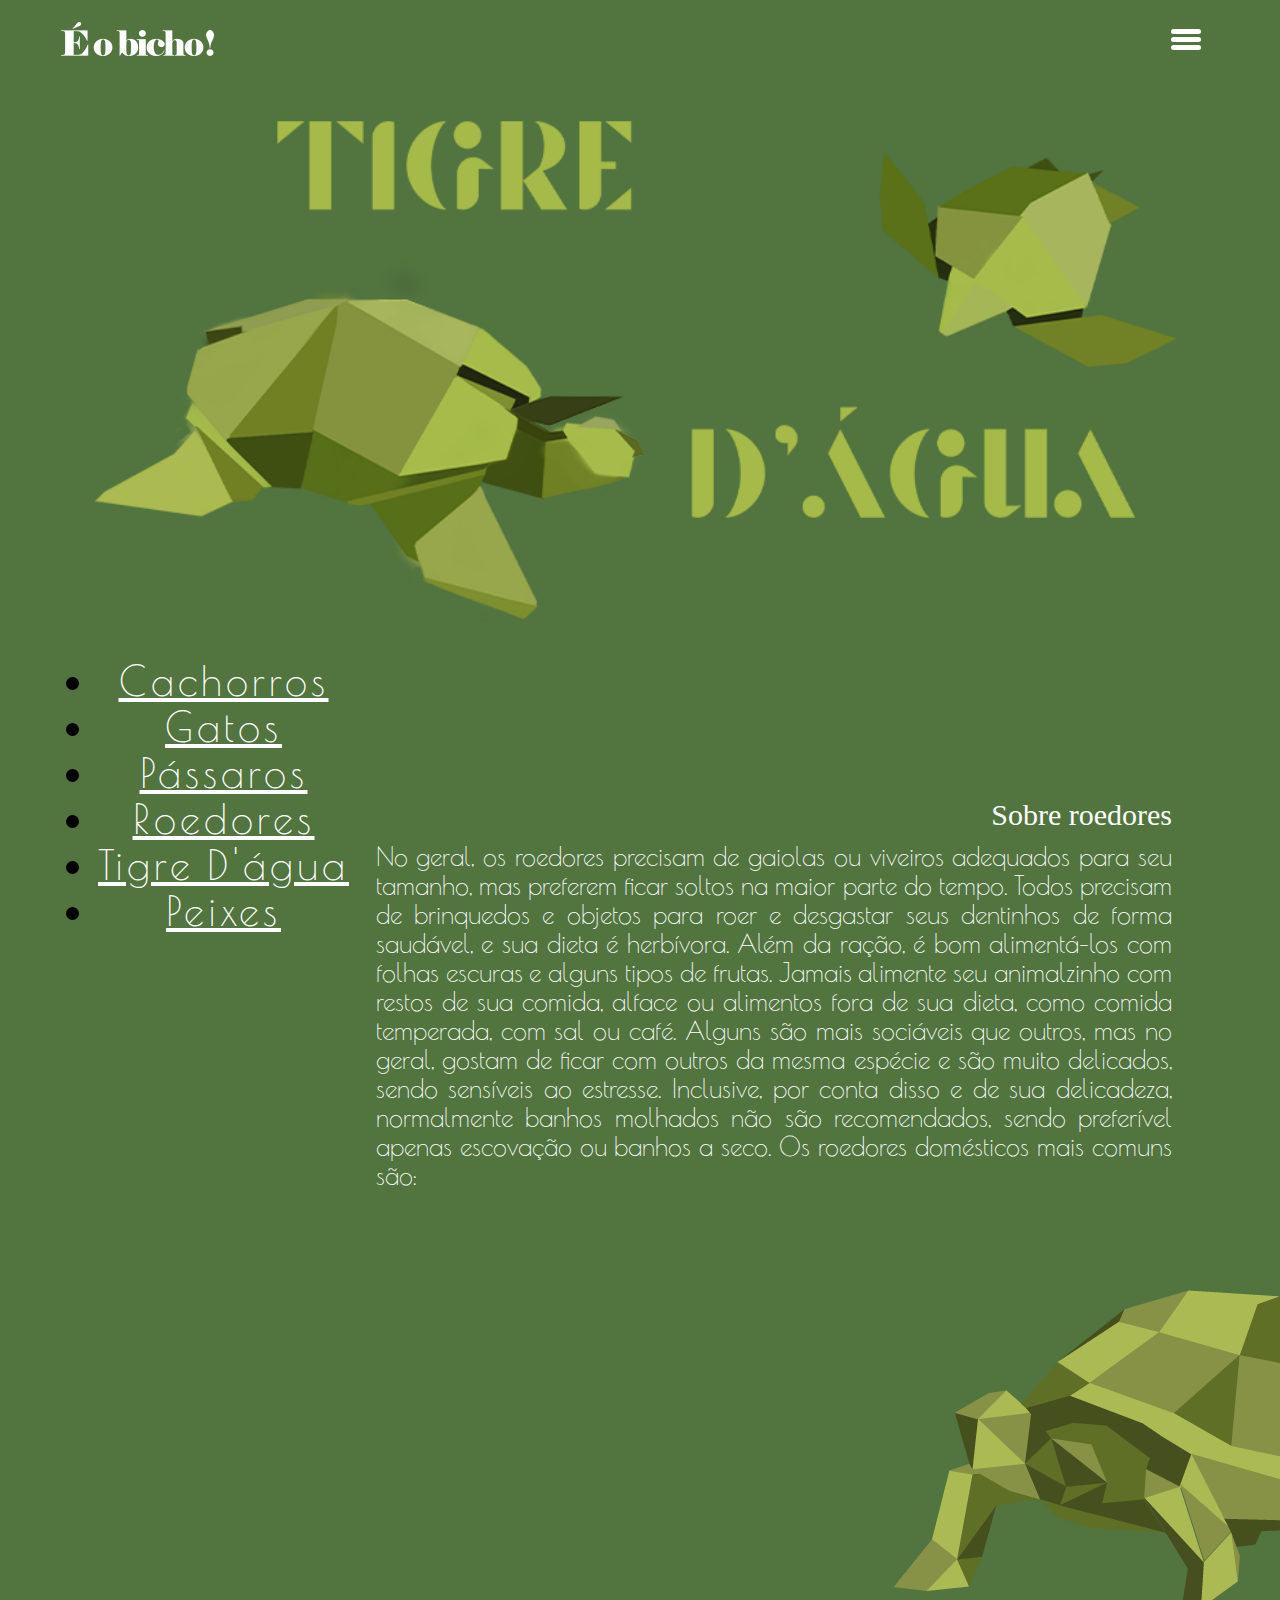
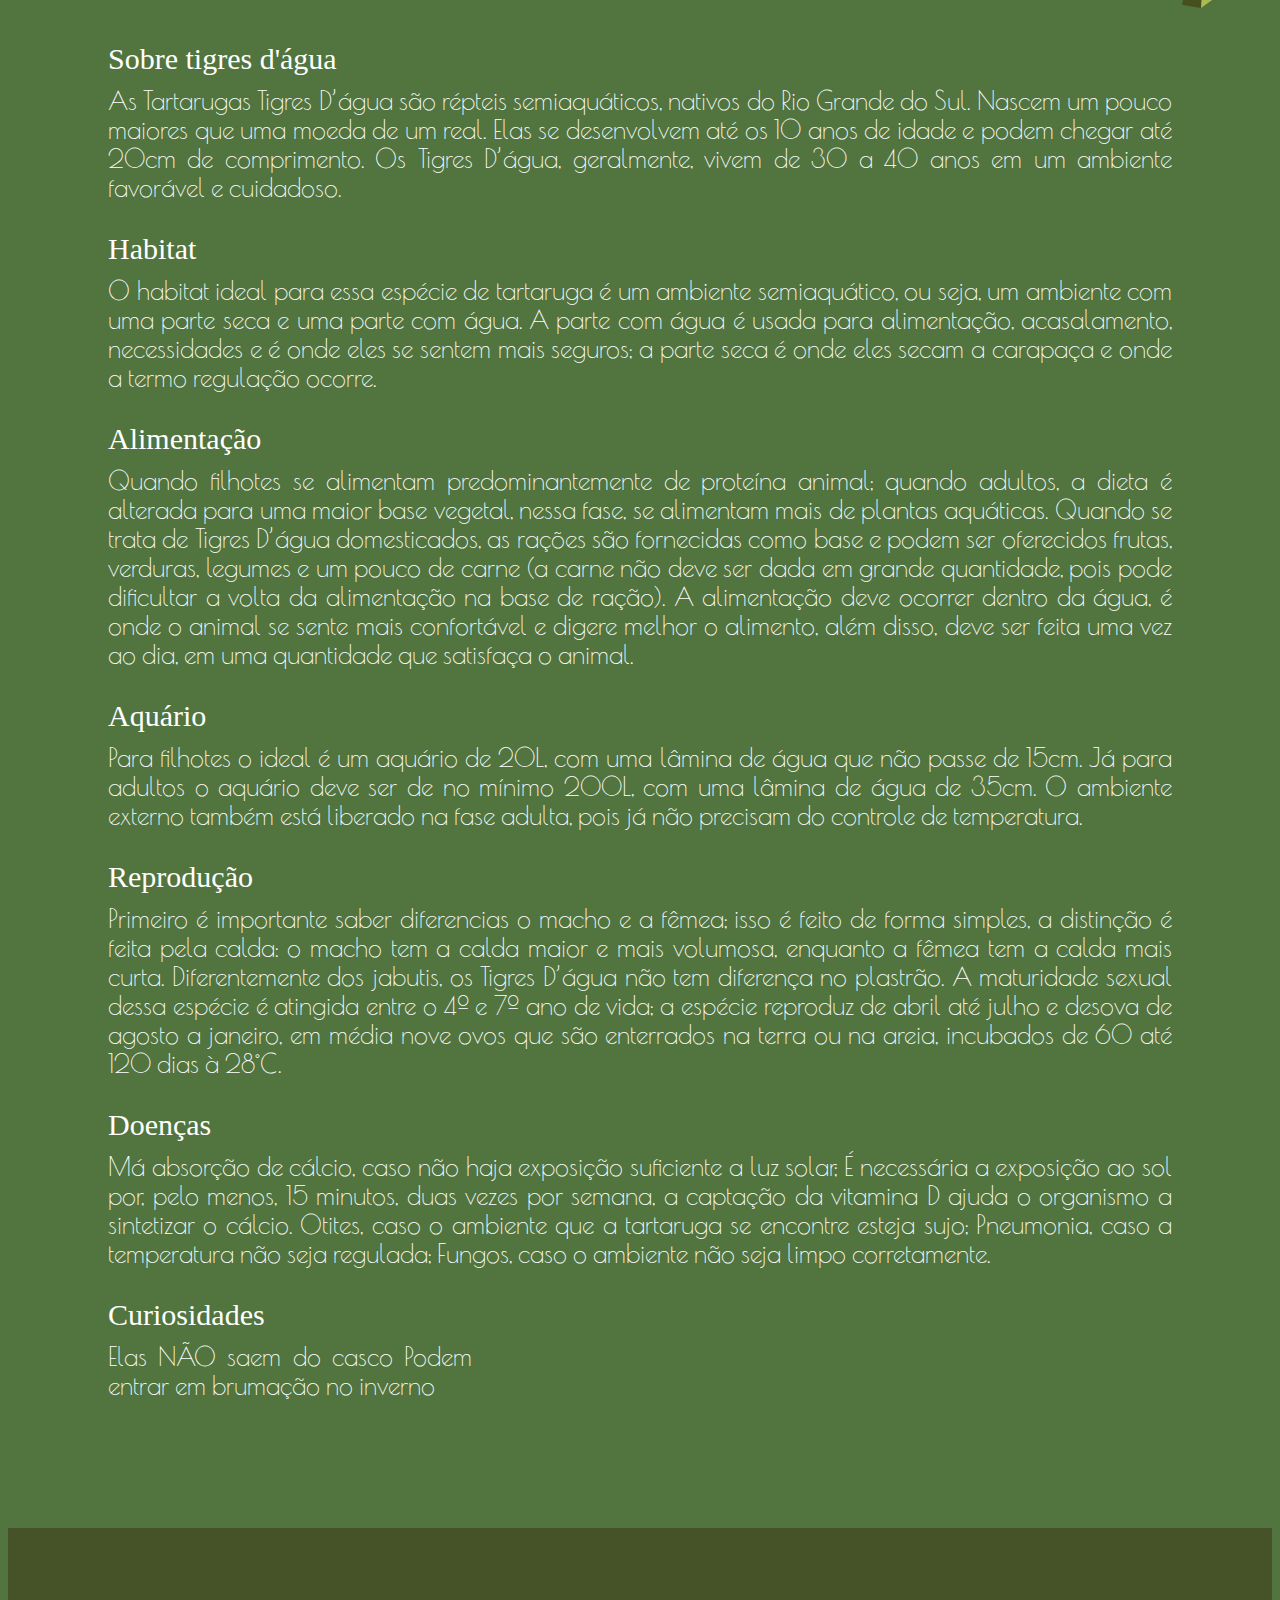
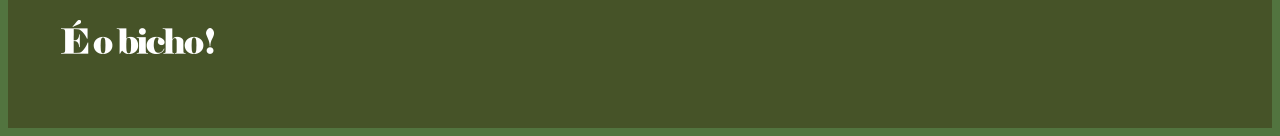
<file: ÉoBichão/tigros.html>
<!DOCTYPE html>
<head>
	<title>Tigre D'água</title>
	<link rel="stylesheet" href="https://cdn.jsdelivr.net/npm/bootstrap@4.5.3/dist/css/bootstrap.min.css" integrity="sha384-TX8t27EcRE3e/ihU7zmQxVncDAy5uIKz4rEkgIXeMed4M0jlfIDPvg6uqKI2xXr2" crossorigin="anonymous">
	<link rel="stylesheet" type="text/css" href="csstigros.css" media="screen" />
	<link href="https://fonts.googleapis.com/css2?family=Poiret+One&display=swap" rel="stylesheet">
<script src="https://ajax.googleapis.com/ajax/libs/jquery/3.5.1/jquery.min.js"></script>


	<style>
		.overlay {
			width: 100vw;
			height: 95vh;
			background: rgba(0, 0, 0, 0.9);
			position: absolute;
			z-index: 10;
			display: none;
			margin-top: 60px;
			color: #FFF;
			font-family: 'Poiret One';
			font-size: 40px;
	 		padding-left: 300px;
	 		padding-top: 100px;
			line-height: 100px;
		}
	</style>

	<script>
		$(function() {
			$('#menu-hamburguer #checkbox-menu').click(function() {
				$('.overlay').fadeToggle('fast');
			});
		});
	</script>

</head>

<body>

<div class="overlay">
	<ul>
			<li class="nav-item"><a class="nav-link active" href="quem somos.html">Quem Somos </a></li>
		<li class="nav-item"><a class="nav-link active" href="contato.html">Contato </a></li>
		<li class="nav-item"><a class="nav-link active" href="index.html" href="">Animais </a></li>
		<li class="nav-item"><a class="nav-link active" href="Ongs.html" href="">Ongs </a></li>
	</ul>
</div>

	<div class="logo">
		<img src="logo.png" alt="logo">
	</div>

<div  id="menu-hamburguer">
    <input type="checkbox" id="checkbox-menu">

    <label for="checkbox-menu">
      <span></span>
      <span></span>
      <span></span>
    </label>
 
</div>
<img class="banner" src="painel tartaruga.png" alt="tigre d'agua">
	<div class="row-10 areamenu">
		<div class="col-12 areadomenu">
			<ul class="nav">
				<li class="nav-item">
					<a class="nav-link active" href="index.html"> Cachorros</a>
				</li>
				<li class="nav-item">
					<a class="nav-link active" href="gatos.html">Gatos</a>
				</li>
				<li class="nav-item">				
					<a class="nav-link active" href="passaros.html">Pássaros</a>
				</li>
				<li class="nav-item">
					<a class="nav-link active" href="roedores.html">Roedores</a>
				</li>
				<li class="nav-item">
					<a class="nav-link active" href="tigros.html">Tigre D'água</a>
				</li>
				<li class="nav-item">
					<a class="nav-link active" href="peixes.html">Peixes</a>
				</li>
			</ul>
		</div>
	</div>

		<div class="container-texto-1"> Sobre roedores </div>
		<div class="container-texto-2">No geral, os roedores precisam de gaiolas ou viveiros adequados para seu tamanho, mas preferem ficar soltos na maior parte do tempo. Todos precisam de brinquedos e objetos para roer e desgastar seus dentinhos de forma saudável, e sua dieta é herbívora. Além da ração, é bom alimentá-los com folhas escuras e alguns tipos de frutas. Jamais alimente seu animalzinho com restos de sua comida, alface ou alimentos fora de sua dieta, como comida temperada, com sal ou café. Alguns são mais sociáveis que outros, mas no geral, gostam de ficar com outros da mesma espécie e são muito delicados, sendo sensíveis ao estresse. Inclusive, por conta disso e de sua delicadeza, normalmente banhos molhados não são recomendados, sendo preferível apenas escovação ou banhos a seco.
Os roedores domésticos mais comuns são:
 </div>
		<div class="imagem-1">
		<img src="tortuguita.png" alt="tartaruga papercraft">
	</div>
	<div class="texto-5">Sobre tigres d'água</div>
<div class="texto-6"> As Tartarugas Tigres D’água são répteis semiaquáticos, nativos do Rio Grande do Sul. Nascem um pouco maiores que uma moeda de um real. Elas se desenvolvem até os 10 anos de idade e podem chegar até 20cm de comprimento. Os Tigres D’água, geralmente, vivem de 30 a 40 anos em um ambiente favorável e cuidadoso.  
</div>
<div class="texto-5">Habitat</div>
<div class="texto-6"> O habitat ideal para essa espécie de tartaruga é um ambiente semiaquático, ou seja, um ambiente com uma parte seca e uma parte com água. A parte com água é usada para alimentação, acasalamento, necessidades e é onde eles se sentem mais seguros; a parte seca é onde eles secam a carapaça e onde a termo regulação ocorre.  </div>
<div class="texto-5">Alimentação</div>
<div class="texto-6"> Quando filhotes se alimentam predominantemente de proteína animal; quando adultos, a dieta é alterada para uma maior base vegetal, nessa fase, se alimentam mais de plantas aquáticas. Quando se trata de Tigres D’água domesticados, as rações são fornecidas como base e podem ser oferecidos frutas, verduras, legumes e um pouco de carne (a carne não deve ser dada em grande quantidade, pois pode dificultar a volta da alimentação na base de ração). A alimentação deve ocorrer dentro da água, é onde o animal se sente mais confortável e digere melhor o alimento, além disso, deve ser feita uma vez ao dia, em uma quantidade que satisfaça o animal.  </div>
<div class="texto-5">Aquário</div>
<div class="texto-6">Para filhotes o ideal é um aquário de 20L, com uma lâmina de água que não passe de 15cm. Já para adultos o aquário deve ser de no mínimo 200L, com uma lâmina de água de 35cm. O ambiente externo também está liberado na fase adulta, pois já não precisam do controle de temperatura.   </div>
<div class="texto-5">Reprodução</div>
<div class="texto-6"> Primeiro é importante saber diferencias o macho e a fêmea; isso é feito de forma simples, a distinção é feita pela calda: o macho tem a calda maior e mais volumosa, enquanto a fêmea tem a calda mais curta. Diferentemente dos jabutis, os Tigres D’água não tem diferença no plastrão. A maturidade sexual dessa espécie é atingida entre o 4º e 7º ano de vida; a espécie reproduz de abril até julho e desova de agosto a janeiro, em média nove ovos que são enterrados na terra ou na areia, incubados de 60 até 120 dias à 28°C.  </div>
<div class="texto-5">Doenças</div>
<div class="texto-6"> Má absorção de cálcio, caso não haja exposição suficiente a luz solar; É necessária a exposição ao sol por, pelo menos, 15 minutos, duas vezes por semana, a captação da vitamina D ajuda o organismo a sintetizar o cálcio.
Otites, caso o ambiente que a tartaruga se encontre esteja sujo;
Pneumonia, caso a temperatura não seja regulada;
Fungos, caso o ambiente não seja limpo corretamente. 
</div>
<div class="texto-5">Curiosidades</div>
<div class="texto-9">
Elas NÃO saem do casco
Podem entrar em brumação no inverno
  </div>
<div class="rodape">
	<div class="logo2">
	<img src="logo.png" alt="logo">
	
</div>
</div>
</body>
</html>
</file>
<file: ÉoBichão/csscachorros.css>
body {
    background-color: #033B83;
}

.nav {
    margin-left: 50px;
    margin-right: 50px;
    margin-top: 20px;
    font-family: 'Poiret One', cursive;
    font-size: 40px;
    text-align: center;
    justify-content: center;
}

.nav li a {
    color: white;
     letter-spacing: 4px;
}


.areadomenu {
    height: 60px;
    position: absolute;
}
.container-texto-1{
	font-family: 'Stanley';
	color:white;
	font-size: 30px;
	text-align: right; 
	 width: 60%;
	 margin-right: 100px;
	 float: right;
    justify-content: center;
    align-items: right;
    flex-wrap: wrap;
    padding-top: 160px;
}
.container-texto-2{
	display: inline-block;
	padding-left: 400px;
	font-family: 'Poiret One', cursive;
	color:white;
	font-size: 25px;
	text-align: justify; 
	 width: 60%;
	 margin-right: 100px;
	 float: right;
    justify-content: center;
    align-items: right;
    flex-wrap: wrap;
    padding-top: 10px;
}
.imagem-1{
	display: inline-block;
	float: left;
	padding-left: 400PX;
	width: 30%;
}
.logo {
	margin-top: 10px;
	margin-left: 50px;
}
.container-texto-3{
	font-family: 'Stanley';
	color:white;
	font-size: 30px;
	text-align: justify; 
	 width: 60%;
	 margin-right: 120px;
	 float: left;
    justify-content: center;
    align-items: left;
    flex-wrap: wrap;
    padding-top: 40px;
    padding-left: 100px;
}
.container-texto-4{
	display: inline-block;
	padding-left: 100px;
	font-family: 'Poiret One', cursive;
	color:white;
	font-size: 25px;
	text-align: justify; 
	 
	 margin-right: 100px;
	 float: right;
    justify-content: center;
    align-items: right;
    flex-wrap: wrap;
    padding-top: 10px;

}
.texto-5{
	font-family: 'Stanley';
	color:white;
	font-size: 30px;
	text-align: justify; 
	 width: 60%;
	 margin-right: 120px;
	 float: left;
    justify-content: center;
    align-items: left;
    flex-wrap: wrap;
    padding-top: 30px;
    padding-left: 100px;

}
.texto-6{
	display: inline-block;
	padding-left: 100px;
	font-family: 'Poiret One', cursive;
	color:white;
	font-size: 25px;
	text-align: justify; 
	 
	 margin-right: 100px;
	 float: right;
    justify-content: center;
    align-items: right;
    flex-wrap: wrap;
    padding-top: 10px;

}
.texto-7{
	font-family: 'Stanley';
	color:white;
	font-size: 30px;
	text-align: justify; 
	 width: 60%;
	 margin-right: 120px;
	 float: left;
    justify-content: center;
    align-items: left;
    flex-wrap: wrap;
    padding-top: 30px;
    padding-left: 100px;

}
.texto-8{
	display: inline-block;
	padding-left: 100px;
	font-family: 'Poiret One', cursive;
	color:white;
	font-size: 25px;
	text-align: justify; 
	 
	 margin-right: 100px;
	 float: right;
    justify-content: center;
    align-items: right;
    flex-wrap: wrap;
    padding-top: 10px;

}
.banner{
	display: block;
	 margin-left: auto;
    margin-right: auto;
	width: 1100px;
	padding-top: 50px;
}



#menu-hamburguer{
    width: 45px;
    position: absolute;
    right: 5%;
    top: 1%;
}

#checkbox-menu{
  
  opacity: 0;
}

label{
  cursor: pointer;
  position: relative;
  display: block;
  height: 22px;
  width: 30px;
}

label span{
  position: absolute;
  display: block;
  height: 5px;
  width: 100%;
  border-radius: 30px;
  background: #FFFFFF;
  transition: 0.25s ease-in-out;
}

label span:nth-child(1){
  top: 0;
}

label span:nth-child(2){
  top: 8px;
}

label span:nth-child(3){
  top: 16px;
}

#checkbox-menu:checked + label span:nth-child(1){
  transform: rotate(-45deg);
  top: 8px;
}

#checkbox-menu:checked + label span:nth-child(2){
  opacity: 0;
}

#checkbox-menu:checked + label span:nth-child(3){
  transform: rotate(45deg);
  top:8px;
}
.rodape{
	height: 200px;
	background-color: #0E223C;
	margin-top: 1500px;
}
.logo2{
	padding-top: 80px;
	padding-left: 50px;
}
</file>
<file: ÉoBichão/cssquemsomos.css>
body {
    background-color: #C0C0C0;
}
.container-texto-2{
display: inline-block;
	padding-left: 100px;
	font-family: 'Poiret One', cursive;
	color:#8B8B8B;
	font-size: 30px;
	text-align: justify; 
	 margin-right: 100px;
	 float: left;
    justify-content: center;
    align-items: right;
    flex-wrap: wrap;
    padding-top: 110px;
}
.container-texto-3{
 	display: inline-block;
	padding-left: 100px;
	font-family: 'Poiret One', cursive;
	color:#8B8B8B;
	font-size: 30px;
	text-align: justify; 
	 
	 margin-right: 100px;
	 float: right;
    justify-content: center;
    align-items: right;
    flex-wrap: wrap;
    padding-top: 110px;
}
.logo {
	margin-top: 10px;
	margin-left: 50px;
}
.banner{
	display: block;
	 margin-left: auto;
    margin-right: auto;
	width: 1100px;
	padding-top: 50px;
}



#menu-hamburguer{
    width: 45px;
    position: absolute;
    right: 5%;
    top: 1%;
}

#checkbox-menu{
  
  opacity: 0;
}

label{
  cursor: pointer;
  position: relative;
  display: block;
  height: 22px;
  width: 30px;
}

label span{
  position: absolute;
  display: block;
  height: 5px;
  width: 100%;
  border-radius: 30px;
  background: #8B8B8B;
  transition: 0.25s ease-in-out;
}

label span:nth-child(1){
  top: 0;
}

label span:nth-child(2){
  top: 8px;
}

label span:nth-child(3){
  top: 16px;
}

#checkbox-menu:checked + label span:nth-child(1){
  transform: rotate(-45deg);
  top: 8px;
}

#checkbox-menu:checked + label span:nth-child(2){
  opacity: 0;
}

#checkbox-menu:checked + label span:nth-child(3){
  transform: rotate(45deg);
  top:8px;
}
.rodape{
	height: 200px;
	background-color: #626261;
	margin-top: 730px;
}
.logo2{
	padding-top: 80px;
	padding-left: 50px;
}
.rodape2{
	height: 200px;
	background-color: #626261;
	margin-top: 1070px;
}
.rodape3{
	height: 200px;
	background-color: #626261;
	margin-top: 250px;
}
</file>
<file: ÉoBichão/cssgatos.css>
body {
    background-color: #FF5F00;
}

.nav {
    margin-left: 50px;
    margin-right: 50px;
    margin-top: 20px;
    font-family: 'Poiret One', cursive;
    font-size: 40px;
    text-align: center;
    justify-content: center;
    
}

.nav li a {
    color: white;
     letter-spacing: 4px;
}


.areadomenu {
    height: 60px;
    position: absolute;
}
.container-texto-1{
	font-family: 'Stanley';
	color:white;
	font-size: 30px;
	text-align: left; 
	 width: 60%;
	padding-left: 100px;
	 float: left;
    justify-content: center;
    align-items: right;
    flex-wrap: wrap;
    padding-top: 160px;
}
.container-texto-2{
	display: inline-block;
	padding-left: 100px;
	font-family: 'Poiret One', cursive;
	color:white;
	font-size: 25px;
	text-align: justify; 
	 width: 55%;
	 
	 float: left;
    justify-content: center;
    align-items: right;
    flex-wrap: wrap;
    padding-top: 10px;
}
.imagem-1{
	display: inline-block;
	float: right;
	padding-top: 1px;
	padding-right: 100px;
	

}
.logo {
	margin-top: 10px;
	margin-left: 50px;
}
.container-texto-3{
	font-family: 'Stanley';
	color:white;
	font-size: 30px;
	text-align: justify; 
	 width: 60%;
	 margin-right: 120px;
	 float: left;
    justify-content: center;
    align-items: left;
    flex-wrap: wrap;
    padding-top: 30px;
    padding-left: 100px;
}
.container-texto-4{
	display: inline-block;
	padding-left: 100px;
	font-family: 'Poiret One', cursive;
	color:white;
	font-size: 25px;
	text-align: justify; 
	 
	 margin-right: 100px;
	 float: right;
    justify-content: center;
    align-items: right;
    flex-wrap: wrap;
    padding-top: 10px;

}
.texto-5{
	font-family: 'Stanley';
	color:white;
	font-size: 30px;
	text-align: justify; 
	 width: 60%;
	 margin-right: 120px;
	 float: left;
    justify-content: center;
    align-items: left;
    flex-wrap: wrap;
    padding-top: 30px;
    padding-left: 100px;

}
.texto-6{
	display: inline-block;
	padding-left: 100px;
	font-family: 'Poiret One', cursive;
	color:white;
	font-size: 25px;
	text-align: justify; 
	 
	 margin-right: 100px;
	 float: right;
    justify-content: center;
    align-items: right;
    flex-wrap: wrap;
    padding-top: 10px;

}
.texto-7{
	font-family: 'Stanley';
	color:white;
	font-size: 30px;
	text-align: justify; 
	 width: 60%;
	 margin-right: 120px;
	 float: left;
    justify-content: center;
    align-items: left;
    flex-wrap: wrap;
    padding-top: 30px;
    padding-left: 100px;

}
.texto-8{
	display: inline-block;
	padding-left: 100px;
	font-family: 'Poiret One', cursive;
	color:white;
	font-size: 25px;
	text-align: justify; 
	 
	 margin-right: 100px;
	 float: right;
    justify-content: center;
    align-items: right;
    flex-wrap: wrap;
    padding-top: 10px;

}
.banner{
	display: block;
	 margin-left: auto;
    margin-right: auto;
	width: 1100px;
	padding-top: 50px;
}
#menu-hamburguer{
    width: 45px;
    position: absolute;
    right: 5%;
    top: 1%;
}

#checkbox-menu{
  
  opacity: 0;
}

label{
  cursor: pointer;
  position: relative;
  display: block;
  height: 22px;
  width: 30px;
}

label span{
  position: absolute;
  display: block;
  height: 5px;
  width: 100%;
  border-radius: 30px;
  background: #FFFFFF;
  transition: 0.25s ease-in-out;
}

label span:nth-child(1){
  top: 0;
}

label span:nth-child(2){
  top: 8px;
}

label span:nth-child(3){
  top: 16px;
}

#checkbox-menu:checked + label span:nth-child(1){
  transform: rotate(-45deg);
  top: 8px;
}

#checkbox-menu:checked + label span:nth-child(2){
  opacity: 0;
}

#checkbox-menu:checked + label span:nth-child(3){
  transform: rotate(45deg);
  top:8px;
}
.rodape{
	height: 200px;
	background-color: #FF4E00;
	margin-top: 1400px;
}
.logo2{
	padding-top: 80px;
	padding-left: 50px;
}
</file>
<file: ÉoBichão/csspassaros.css>
body {
    background-color: #DD8E0A;
}

.nav {
    margin-left: 50px;
    margin-right: 50px;
   margin-top: 20px;
    font-family: 'Poiret One', cursive;
    font-size: 40px;
    text-align: center;
     justify-content: center;

}

.nav li a {
    color: white;
    letter-spacing: 4px
   }


.areadomenu {
    height: 60px;
    position: absolute;
}
.container-texto-1{
	font-family: 'Stanley';
	color:white;
	font-size: 30px;
	text-align: right; 
	 width: 60%;
	 margin-right: 100px;
	 float: right;
    justify-content: center;
    align-items: right;
    flex-wrap: wrap;
    padding-top: 160px;
}
.container-texto-2{
	display: inline-block;
	padding-left: 400px;
	font-family: 'Poiret One', cursive;
	color:white;
	font-size: 25px;
	text-align: justify; 
	 width: 63%;
	 margin-right: 100px;
	 float: right;
    justify-content: center;
    align-items: right;
    flex-wrap: wrap;
    padding-top: 10px;
}
.imagem-1{
	display: inline-block;
	float: right;
	padding-top: 100px;
	padding-left: 250px;
	
	width: 30%;
}
.logo {
	margin-top: 10px;
	margin-left: 50px;
}
.container-texto-3{
	font-family: 'Stanley';
	color:white;
	font-size: 30px;
	text-align: justify; 
	 width: 60%;
	 margin-right: 120px;
	 float: left;
    justify-content: center;
    align-items: left;
    flex-wrap: wrap;
    padding-top: 30px;
    padding-left: 100px;
}
.container-texto-4{
	display: inline-block;
	padding-left: 100px;
	font-family: 'Poiret One', cursive;
	color:white;
	font-size: 25px;
	text-align: justify; 
	 
	 margin-right: 100px;
	 float: right;
    justify-content: center;
    align-items: right;
    flex-wrap: wrap;
    padding-top: 10px;

}
.texto-5{
	font-family: 'Stanley';
	color:white;
	font-size: 30px;
	text-align: justify; 
	 width: 60%;
	 margin-right: 120px;
	 float: left;
    justify-content: center;
    align-items: left;
    flex-wrap: wrap;
    padding-top: 30px;
    padding-left: 100px;

}
.texto-6{
	display: inline-block;
	padding-left: 100px;
	font-family: 'Poiret One', cursive;
	color:white;
	font-size: 25px;
	text-align: justify; 
	 
	 margin-right: 100px;
	 float: right;
    justify-content: center;
    align-items: right;
    flex-wrap: wrap;
    padding-top: 10px;

}
.texto-7{
	font-family: 'Stanley';
	color:white;
	font-size: 30px;
	text-align: justify; 
	 width: 60%;
	 margin-right: 120px;
	 float: left;
    justify-content: center;
    align-items: left;
    flex-wrap: wrap;
    padding-top: 30px;
    padding-left: 100px;

}
.texto-8{
	display: inline-block;
	padding-left: 100px;
	font-family: 'Poiret One', cursive;
	color:white;
	font-size: 25px;
	text-align: justify; 
	 
	 margin-right: 100px;
	 float: right;
    justify-content: center;
    align-items: right;
    flex-wrap: wrap;
    padding-top: 10px;

}
.banner{
	display: block;
	 margin-left: auto;
    margin-right: auto;
	width: 1100px;
	padding-top: 50px;
}
#menu-hamburguer{
    width: 45px;
    position: absolute;
    right: 5%;
    top: 1%;
}

#checkbox-menu{
  
  opacity: 0;
}

label{
  cursor: pointer;
  position: relative;
  display: block;
  height: 22px;
  width: 30px;
}

label span{
  position: absolute;
  display: block;
  height: 5px;
  width: 100%;
  border-radius: 30px;
  background: #FFFFFF;
  transition: 0.25s ease-in-out;
}

label span:nth-child(1){
  top: 0;
}

label span:nth-child(2){
  top: 8px;
}

label span:nth-child(3){
  top: 16px;
}

#checkbox-menu:checked + label span:nth-child(1){
  transform: rotate(-45deg);
  top: 8px;
}

#checkbox-menu:checked + label span:nth-child(2){
  opacity: 0;
}

#checkbox-menu:checked + label span:nth-child(3){
  transform: rotate(45deg);
  top:8px;
}
.rodape{
	height: 200px;
	background-color: #F97B00;
	margin-top: 1600px;
}
.logo2{
	padding-top: 80px;
	padding-left: 50px;
}
</file>
<file: ÉoBichão/cssroedores.css>
body {
    background-color: #FFA2B8;
}

.nav {
    margin-left: 50px;
    margin-right: 50px;
    margin-top: 20px;
    font-family: 'Poiret One', cursive;
    font-size: 40px;
    text-align: center;
     justify-content: center;
}

.nav li a {
    color: white;
     letter-spacing: 4px;
}


.areadomenu {
    height: 60px;
    position: absolute;
}
.container-texto-1{
	font-family: 'Stanley';
	color:white;
	font-size: 30px;
	text-align: left; 
	 width: 60%;
	padding-left: 100px;
	 float: left;
    justify-content: center;
    align-items: right;
    flex-wrap: wrap;
    padding-top: 160px;
}
.container-texto-2{
	display: inline-block;
	padding-left: 100px;
	font-family: 'Poiret One', cursive;
	color:white;
	font-size: 25px;
	text-align: justify; 
	 width: 55%;
	 
	 float: left;
    justify-content: center;
    align-items: right;
    flex-wrap: wrap;
    padding-top: 10px;
}
.imagem-1{
	display: inline-block;
	float: right;
	padding-top: 90px;
	padding-right: 280px;
	

}
.logo {
	margin-top: 10px;
	margin-left: 50px;
}
.container-texto-3{
	font-family: 'Stanley';
	color:white;
	font-size: 30px;
	text-align: justify; 
	 width: 60%;
	 margin-right: 120px;
	 float: left;
    justify-content: center;
    align-items: left;
    flex-wrap: wrap;
    padding-top: 30px;
    padding-left: 100px;
}
.container-texto-4{
	display: inline-block;
	padding-left: 100px;
	font-family: 'Poiret One', cursive;
	color:white;
	font-size: 25px;
	text-align: justify; 
	 
	 margin-right: 100px;
	 float: right;
    justify-content: center;
    align-items: right;
    flex-wrap: wrap;
    padding-top: 10px;

}
.texto-5{
	font-family: 'Stanley';
	color:white;
	font-size: 30px;
	text-align: justify; 
	 width: 60%;
	 margin-right: 120px;
	 float: left;
    justify-content: center;
    align-items: left;
    flex-wrap: wrap;
    padding-top: 30px;
    padding-left: 100px;

}
.texto-6{
	display: inline-block;
	padding-left: 100px;
	font-family: 'Poiret One', cursive;
	color:white;
	font-size: 25px;
	text-align: justify; 
	 
	 margin-right: 100px;
	 float: right;
    justify-content: center;
    align-items: right;
    flex-wrap: wrap;
    padding-top: 10px;

}
.texto-7{
	font-family: 'Stanley';
	color:white;
	font-size: 30px;
	text-align: justify; 
	 width: 60%;
	 margin-right: 120px;
	 float: left;
    justify-content: center;
    align-items: left;
    flex-wrap: wrap;
    padding-top: 30px;
    padding-left: 100px;

}
.texto-8{
	display: inline-block;
	padding-left: 100px;
	font-family: 'Poiret One', cursive;
	color:white;
	font-size: 25px;
	text-align: justify; 
	 
	 margin-right: 100px;
	 float: right;
    justify-content: center;
    align-items: right;
    flex-wrap: wrap;
    padding-top: 10px;

}
.banner{
	display: block;
	 margin-left: auto;
    margin-right: auto;
	width: 1100px;
	padding-top: 50px;
}
#menu-hamburguer{
    width: 45px;
    position: absolute;
    right: 5%;
    top: 1%;
}

#checkbox-menu{
  
  opacity: 0;
}

label{
  cursor: pointer;
  position: relative;
  display: block;
  height: 22px;
  width: 30px;
}

label span{
  position: absolute;
  display: block;
  height: 5px;
  width: 100%;
  border-radius: 30px;
  background: #FFFFFF;
  transition: 0.25s ease-in-out;
}

label span:nth-child(1){
  top: 0;
}

label span:nth-child(2){
  top: 8px;
}

label span:nth-child(3){
  top: 16px;
}

#checkbox-menu:checked + label span:nth-child(1){
  transform: rotate(-45deg);
  top: 8px;
}

#checkbox-menu:checked + label span:nth-child(2){
  opacity: 0;
}

#checkbox-menu:checked + label span:nth-child(3){
  transform: rotate(45deg);
  top:8px;
}
.rodape{
	height: 200px;
	background-color: #DA2F4D;
	margin-top: 2700px;
}
.logo2{
	padding-top: 80px;
	padding-left: 50px;
}
</file>
<file: ÉoBichão/csstigros.css>
body {
    background-color: #52743F;
}

.nav {
    margin-left: 50px;
    margin-right: 50px;
    margin-top: 20px;
    font-family: 'Poiret One', cursive;
    font-size: 40px;
    text-align: center;
     justify-content: center;

}

.nav li a {
    color: white;
    letter-spacing: 4px
   }


.areadomenu {
    height: 60px;
    position: absolute;
}
.container-texto-1{
	font-family: 'Stanley';
	color:white;
	font-size: 30px;
	text-align: right; 
	 width: 60%;
	 margin-right: 100px;
	 float: right;
    justify-content: center;
    align-items: right;
    flex-wrap: wrap;
    padding-top: 160px;
}
.container-texto-2{
	display: inline-block;
	padding-left: 400px;
	font-family: 'Poiret One', cursive;
	color:white;
	font-size: 25px;
	text-align: justify; 
	 width: 63%;
	 margin-right: 100px;
	 float: right;
    justify-content: center;
    align-items: right;
    flex-wrap: wrap;
    padding-top: 10px;
}
.imagem-1{
	display: inline-block;
	float: right;
	padding-top: 100px;
	padding-left: 250px;
	
	width: 30%;
}
.logo {
	margin-top: 10px;
	margin-left: 50px;
}
.container-texto-3{
	font-family: 'Stanley';
	color:white;
	font-size: 30px;
	text-align: justify; 
	 width: 60%;
	 margin-right: 120px;
	 float: left;
    justify-content: center;
    align-items: left;
    flex-wrap: wrap;
    padding-top: 30px;
    padding-left: 100px;
}
.container-texto-4{
	display: inline-block;
	padding-left: 100px;
	font-family: 'Poiret One', cursive;
	color:white;
	font-size: 25px;
	text-align: justify; 
	 
	 margin-right: 100px;
	 float: right;
    justify-content: center;
    align-items: right;
    flex-wrap: wrap;
    padding-top: 10px;

}
.texto-5{
	font-family: 'Stanley';
	color:white;
	font-size: 30px;
	text-align: justify; 
	 width: 60%;
	 margin-right: 120px;
	 float: left;
    justify-content: center;
    align-items: left;
    flex-wrap: wrap;
    padding-top: 30px;
    padding-left: 100px;

}
.texto-6{
	display: inline-block;
	padding-left: 100px;
	font-family: 'Poiret One', cursive;
	color:white;
	font-size: 25px;
	text-align: justify; 
	 
	 margin-right: 100px;
	 float: right;
    justify-content: center;
    align-items: right;
    flex-wrap: wrap;
    padding-top: 10px;

}
.texto-7{
	font-family: 'Stanley';
	color:white;
	font-size: 30px;
	text-align: justify; 
	 width: 60%;
	 margin-right: 120px;
	 float: left;
    justify-content: center;
    align-items: left;
    flex-wrap: wrap;
    padding-top: 30px;
    padding-left: 100px;

}
.texto-8{
	display: inline-block;
	padding-left: 100px;
	font-family: 'Poiret One', cursive;
	color:white;
	font-size: 25px;
	text-align: justify; 
	 
	 margin-right: 100px;
	 float: right;
    justify-content: center;
    align-items: right;
    flex-wrap: wrap;
    padding-top: 10px;

}
.texto-9{
	display: inline-block;
	padding-left: 100px;
	font-family: 'Poiret One', cursive;
	color:white;
	font-size: 25px;
	text-align: justify; 
	 
	 margin-right: 800px;
	 float: right;
    justify-content: center;
    align-items: right;
    flex-wrap: wrap;
    padding-top: 10px;

}
.banner{
	display: block;
	 margin-left: auto;
    margin-right: auto;
	width: 1100px;
	padding-top: 50px;
}
#menu-hamburguer{
    width: 45px;
    position: absolute;
    right: 5%;
    top: 1%;
}

#checkbox-menu{
  
  opacity: 0;
}

label{
  cursor: pointer;
  position: relative;
  display: block;
  height: 22px;
  width: 30px;
}

label span{
  position: absolute;
  display: block;
  height: 5px;
  width: 100%;
  border-radius: 30px;
  background: #FFFFFF;
  transition: 0.25s ease-in-out;
}

label span:nth-child(1){
  top: 0;
}

label span:nth-child(2){
  top: 8px;
}

label span:nth-child(3){
  top: 16px;
}

#checkbox-menu:checked + label span:nth-child(1){
  transform: rotate(-45deg);
  top: 8px;
}

#checkbox-menu:checked + label span:nth-child(2){
  opacity: 0;
}

#checkbox-menu:checked + label span:nth-child(3){
  transform: rotate(45deg);
  top:8px;
}
.rodape{
	height: 200px;
	background-color: #465328;
	margin-top: 2490px;
}
.logo2{
	padding-top: 80px;
	padding-left: 50px;
}
</file>
